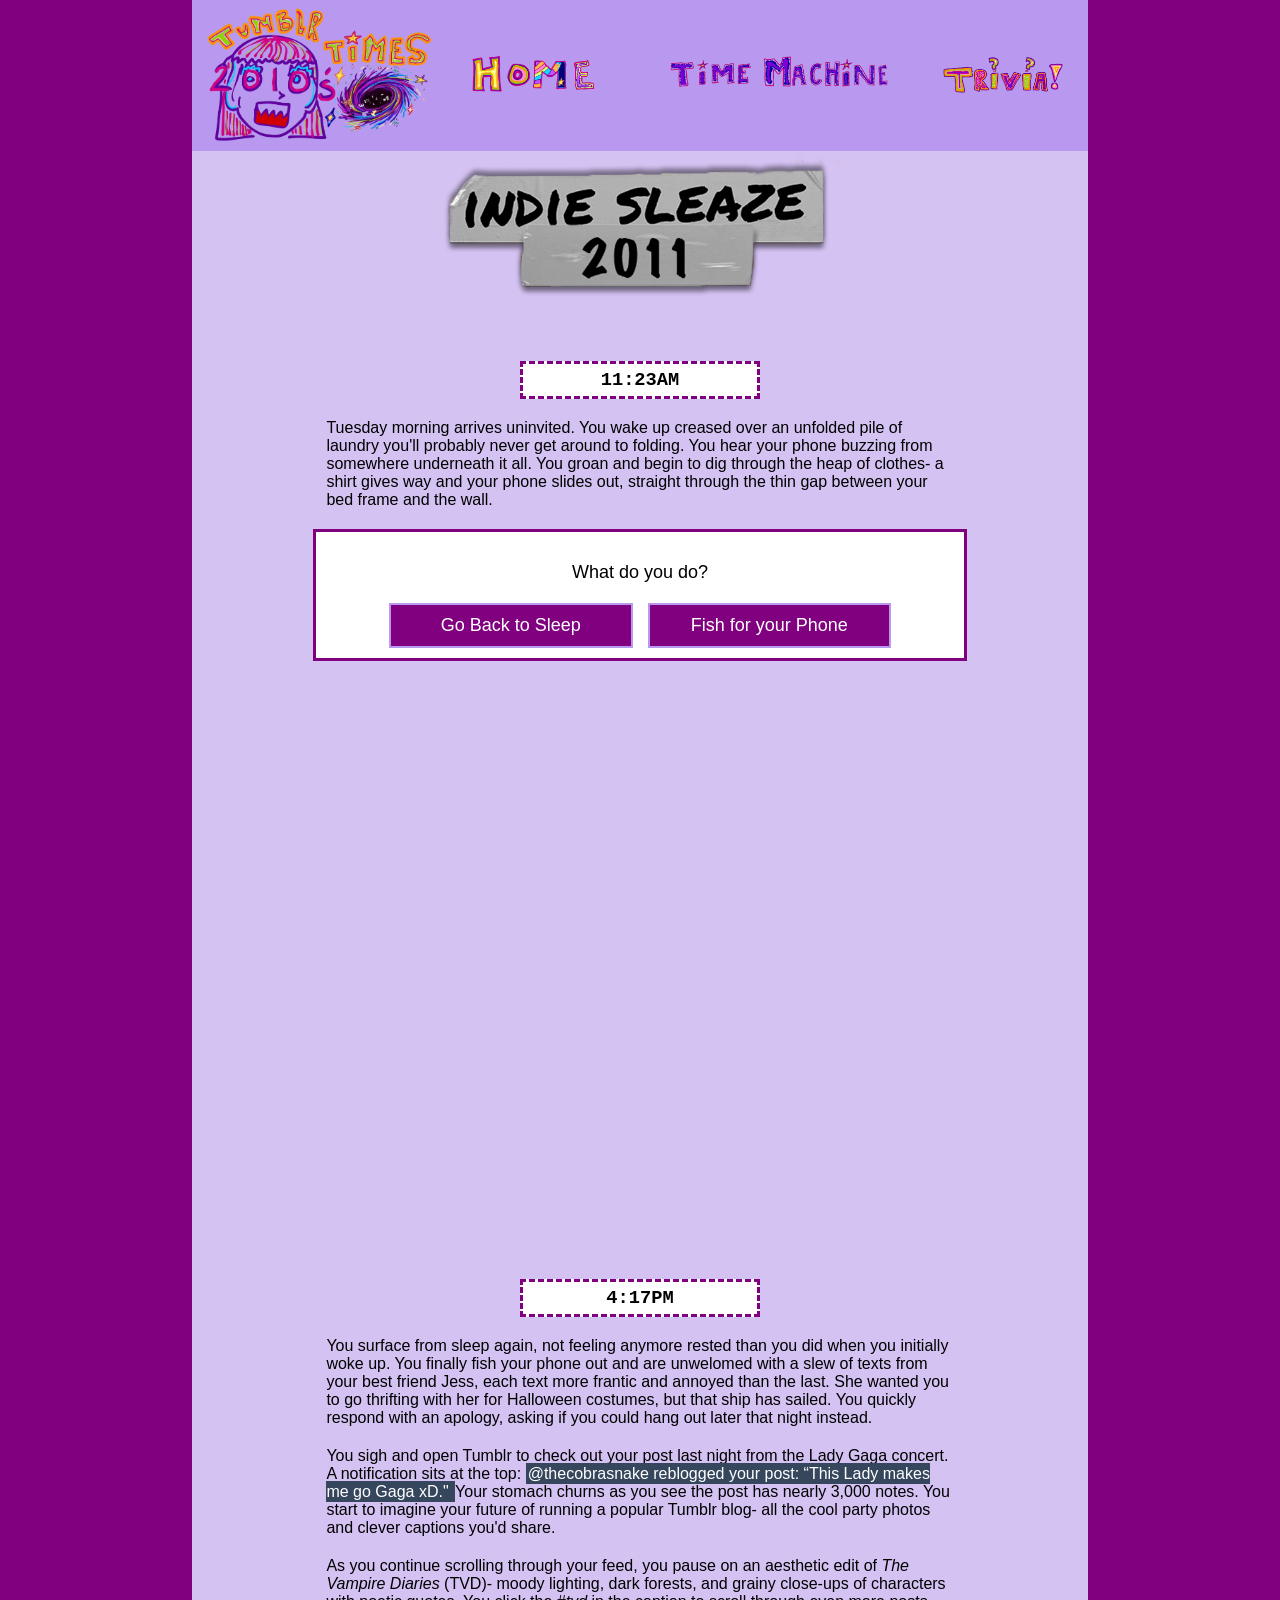
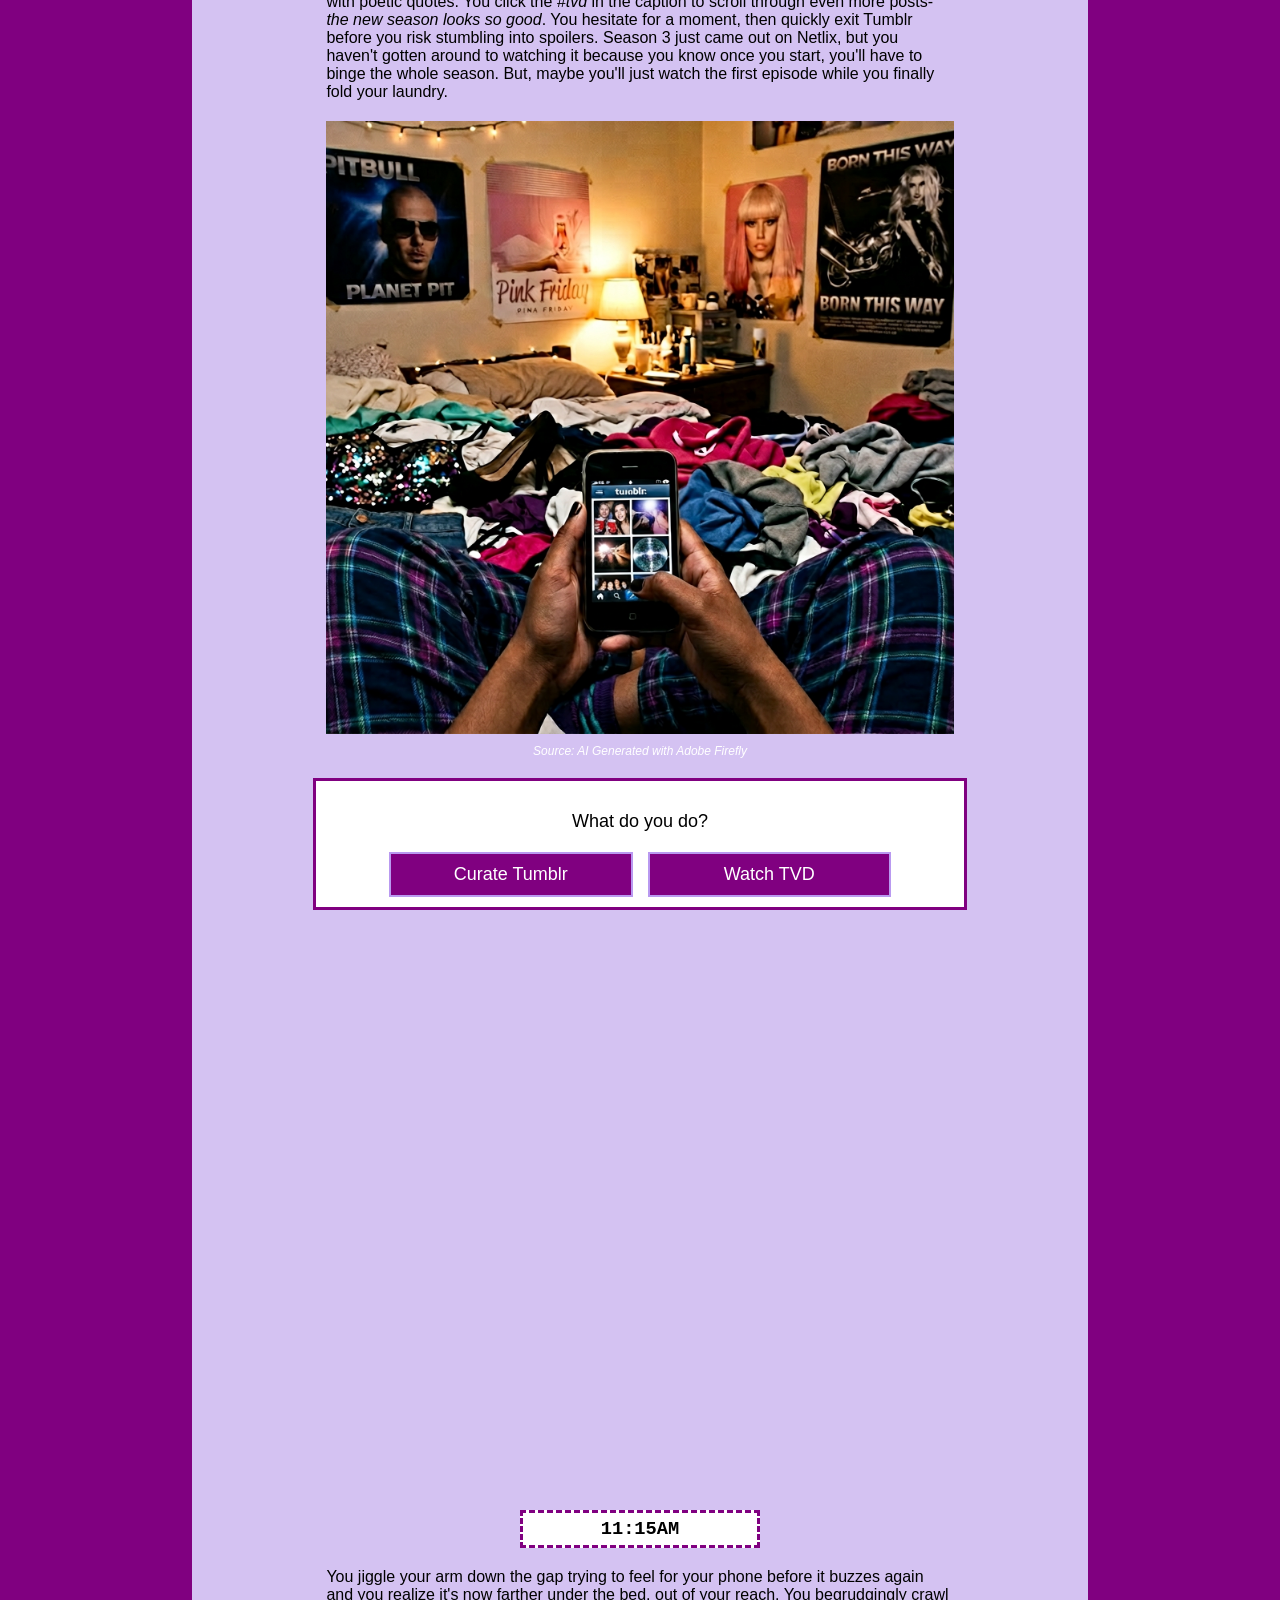
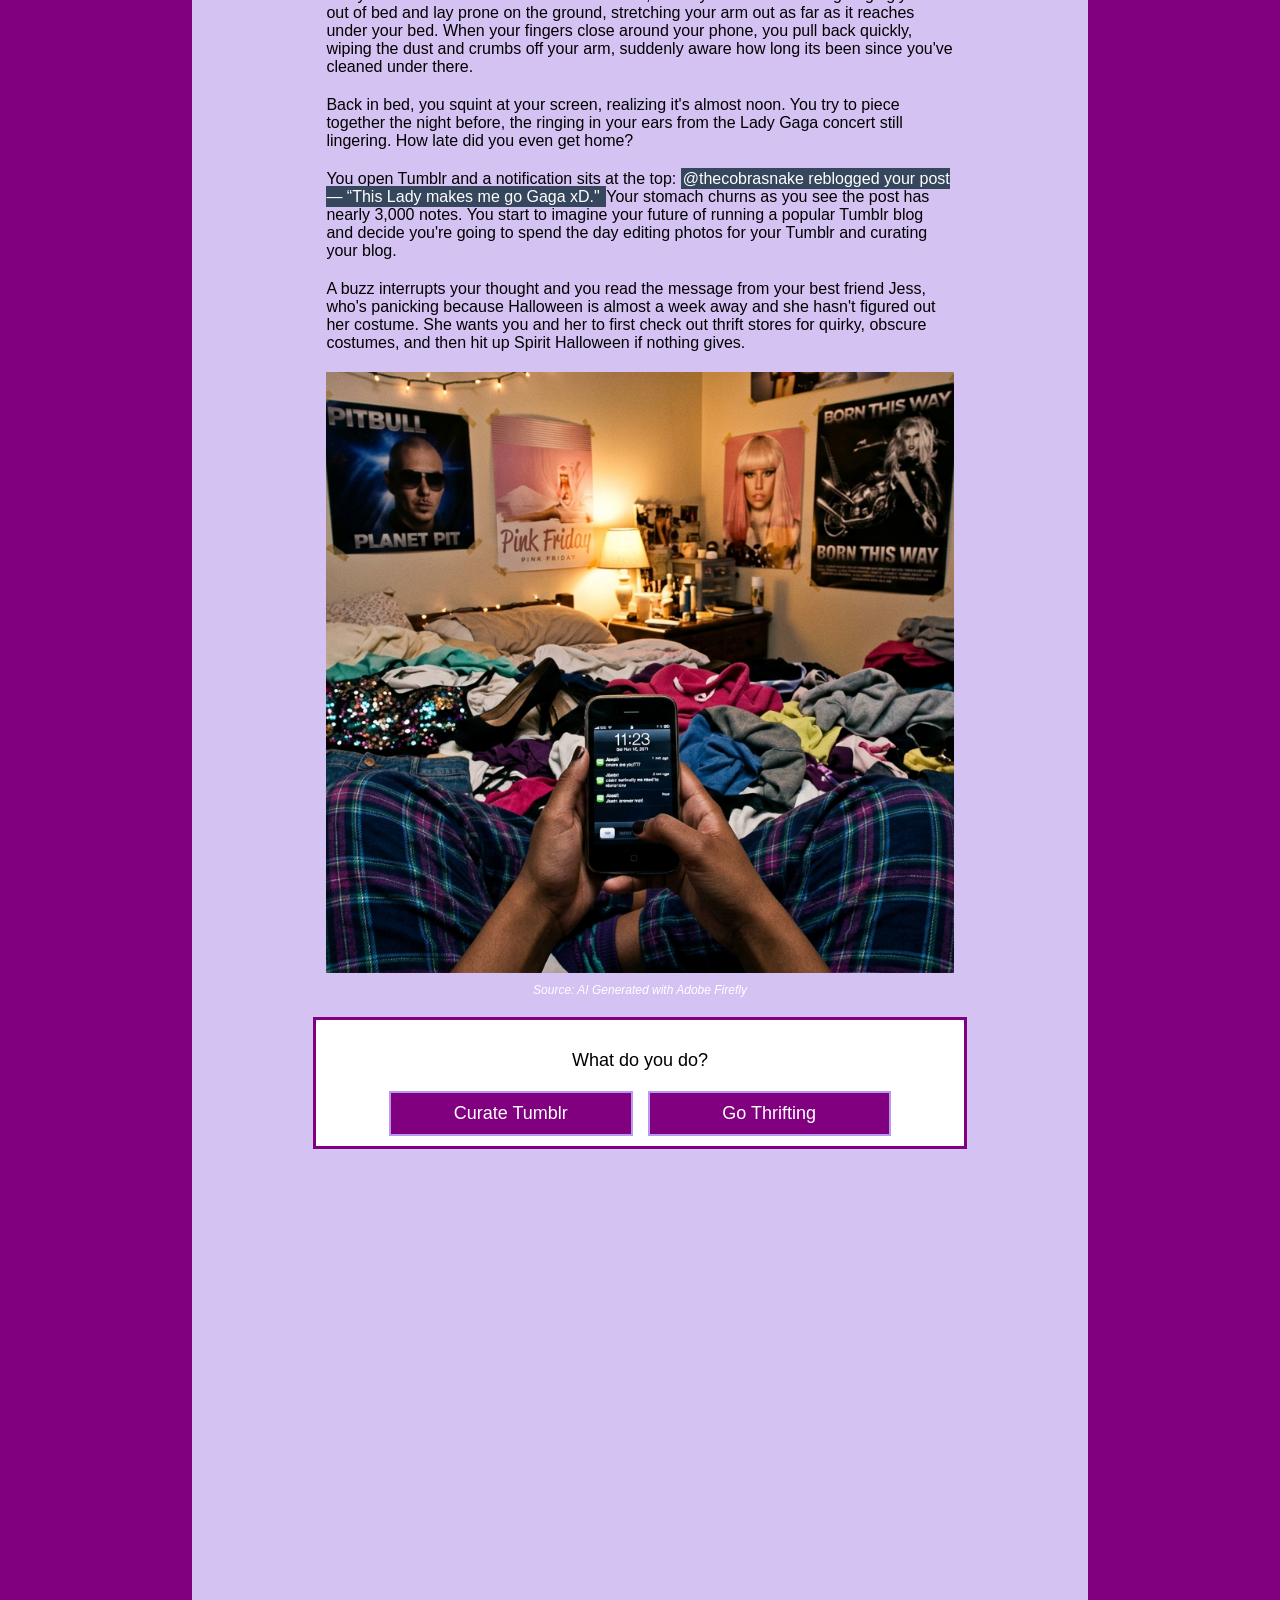
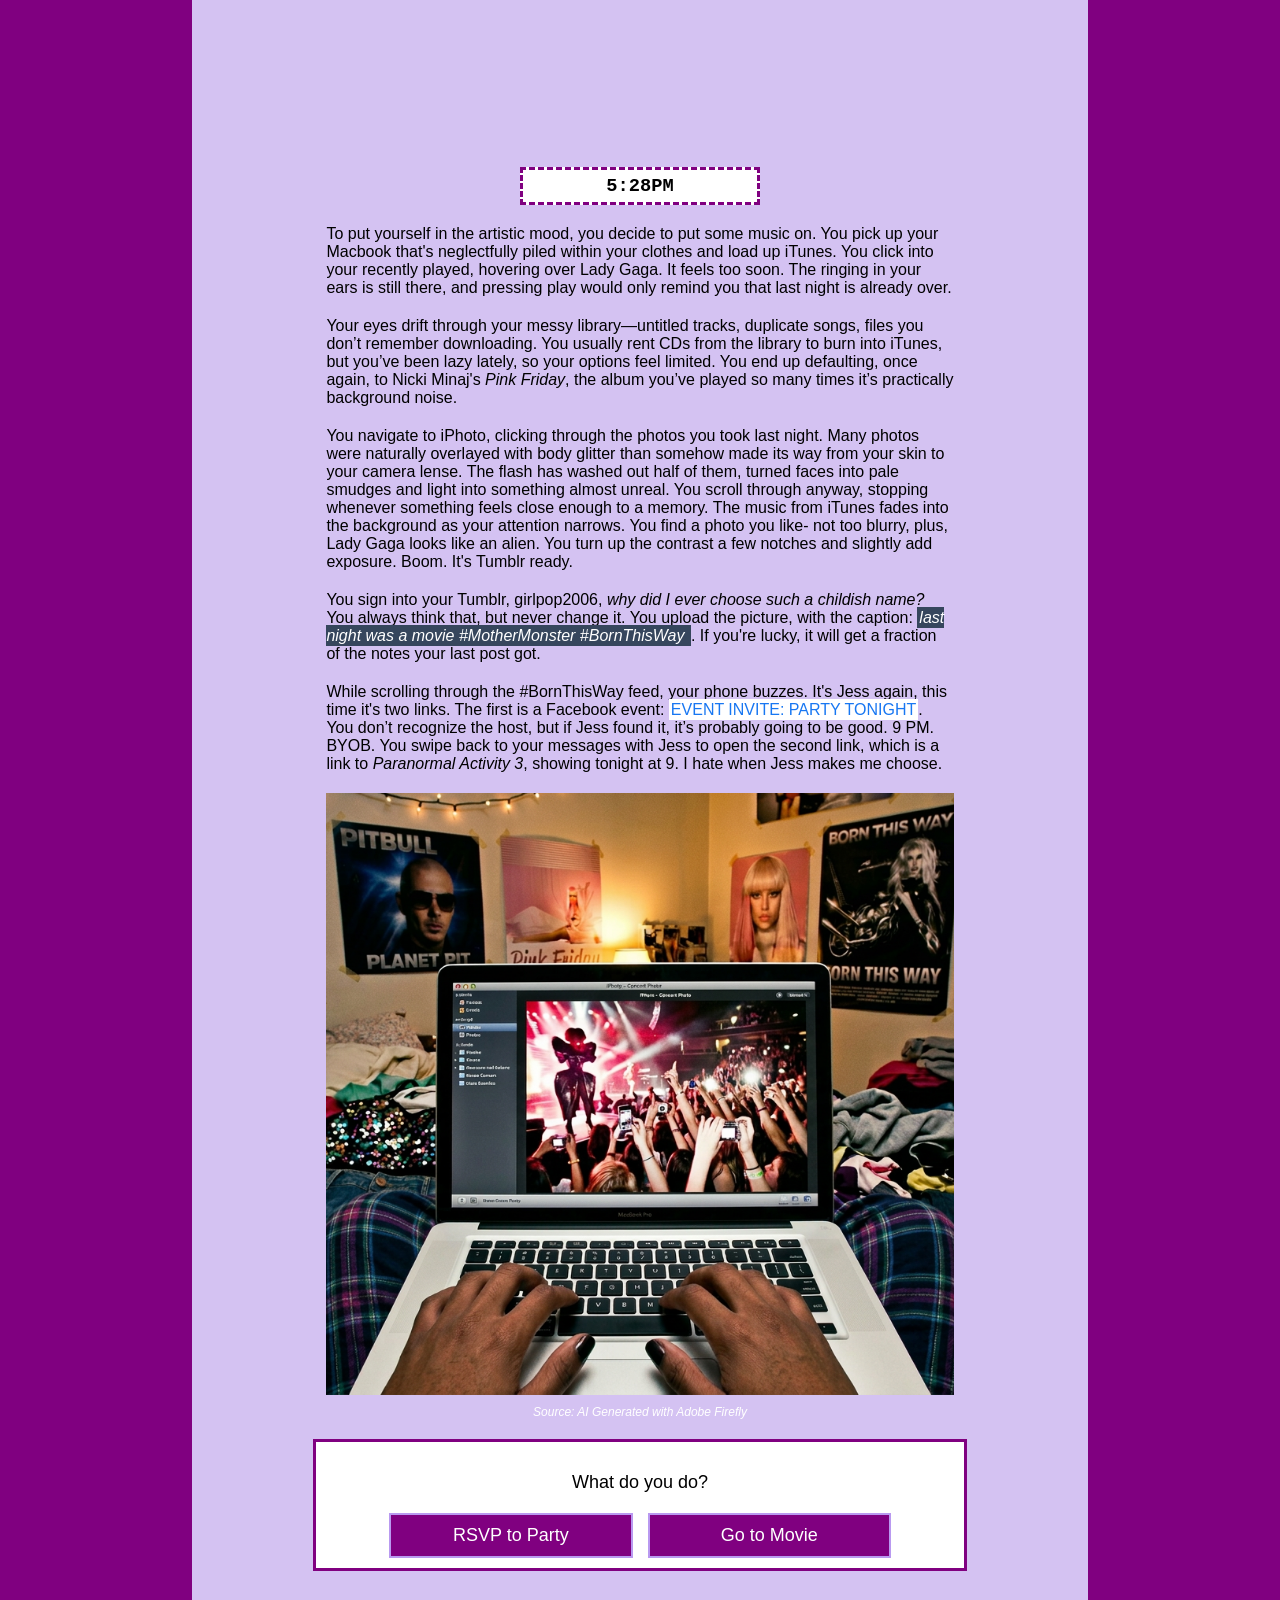
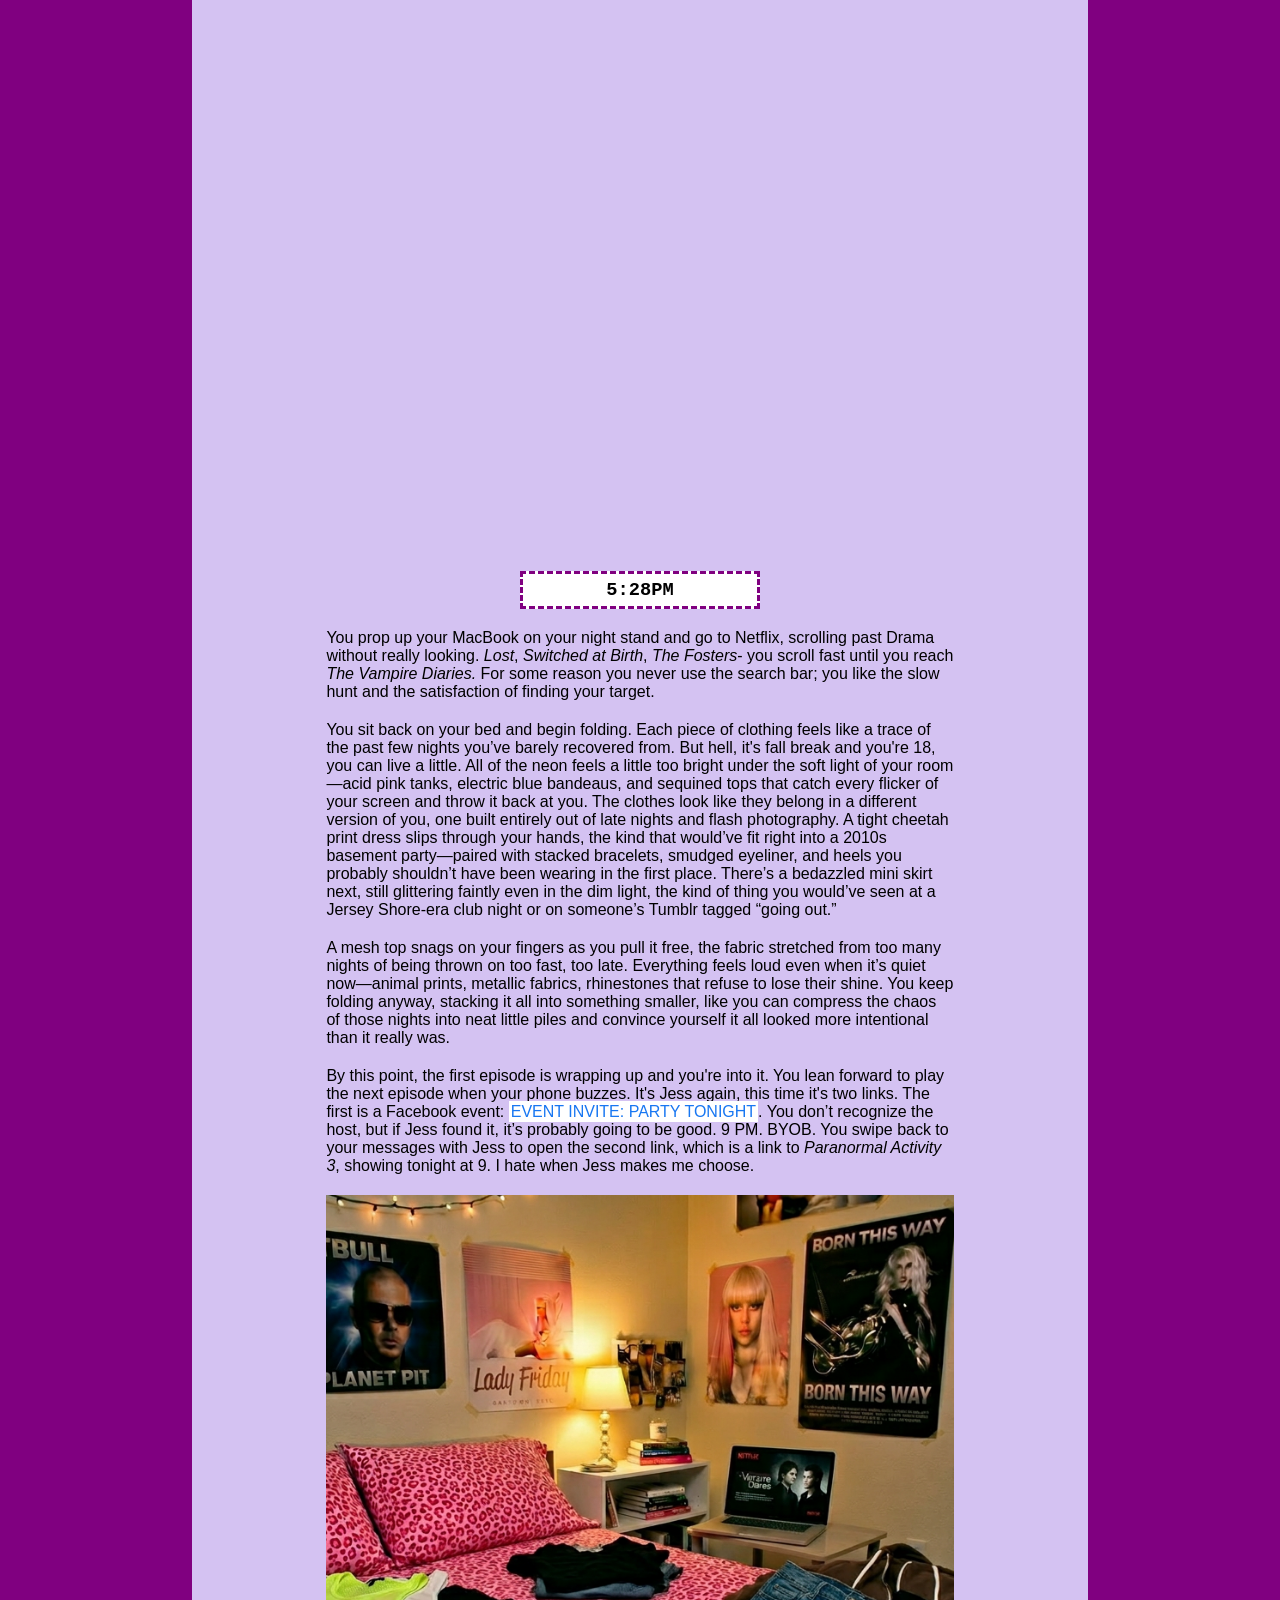
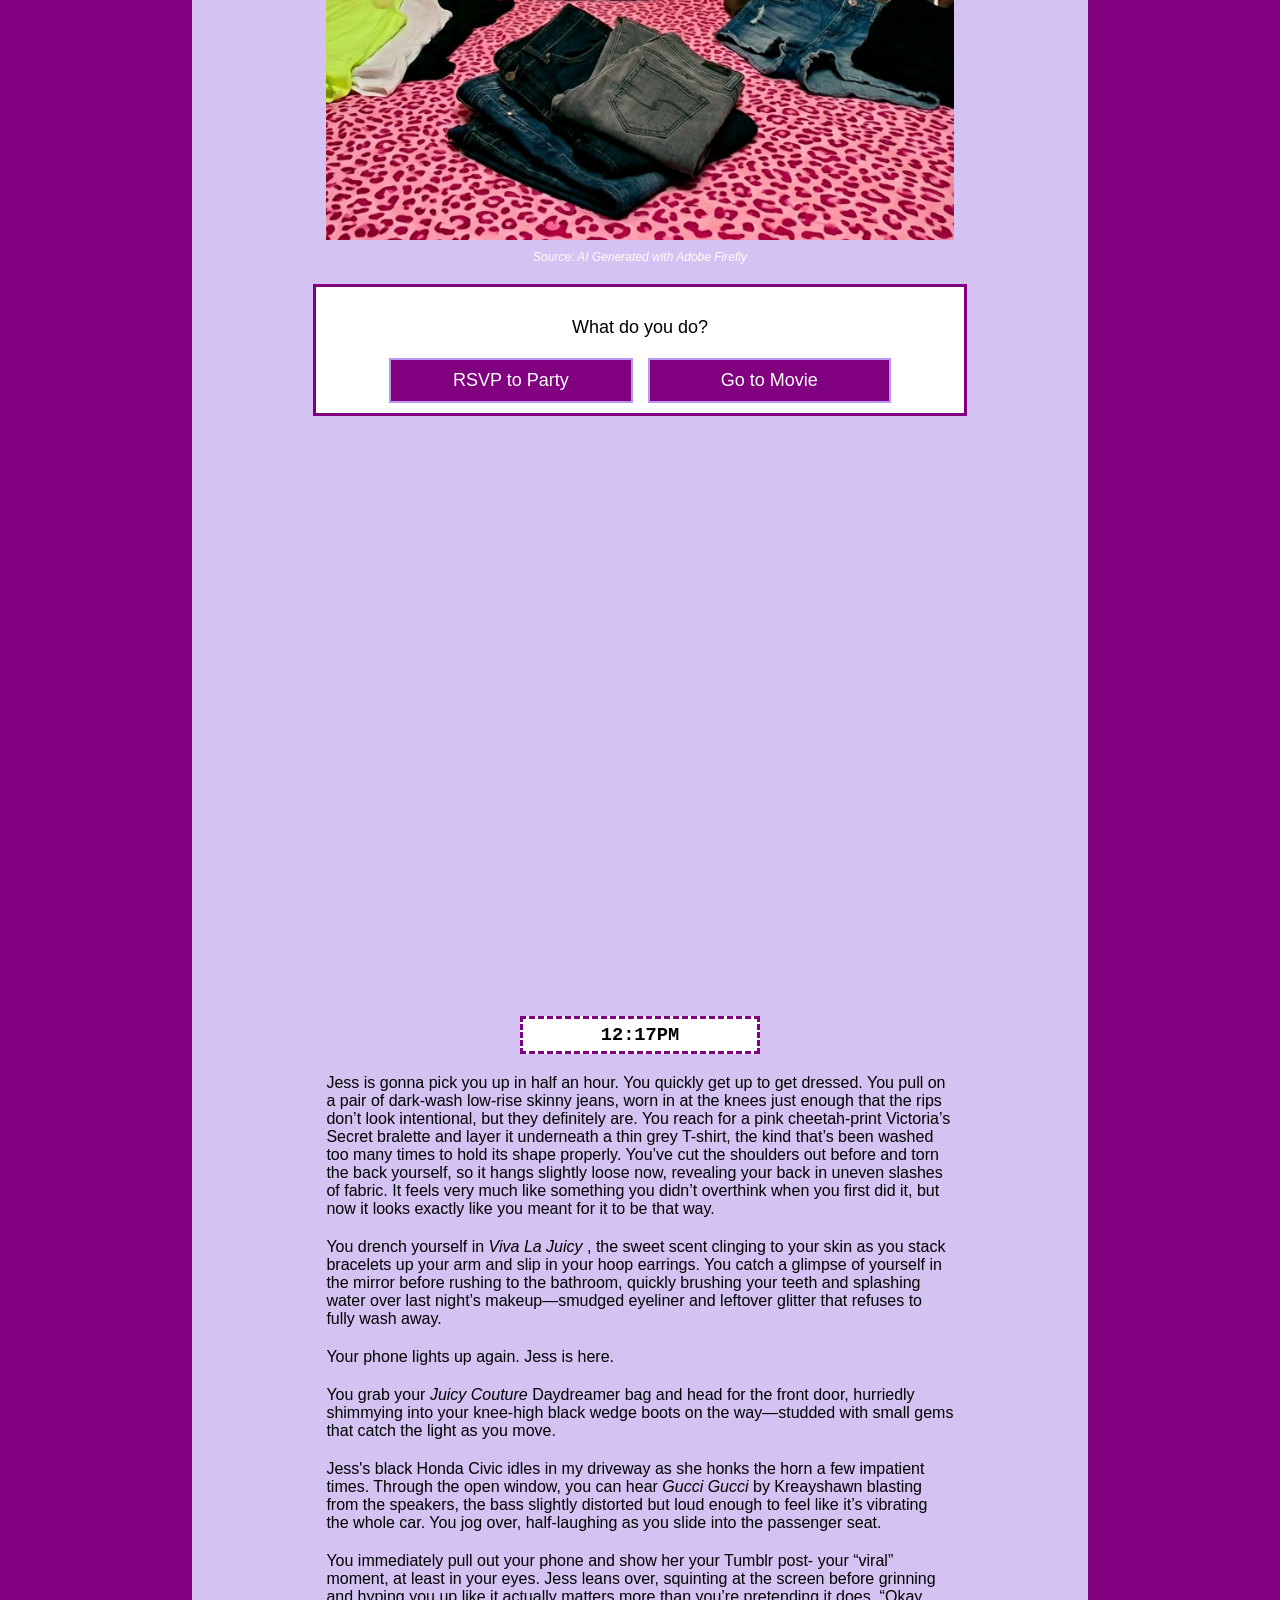
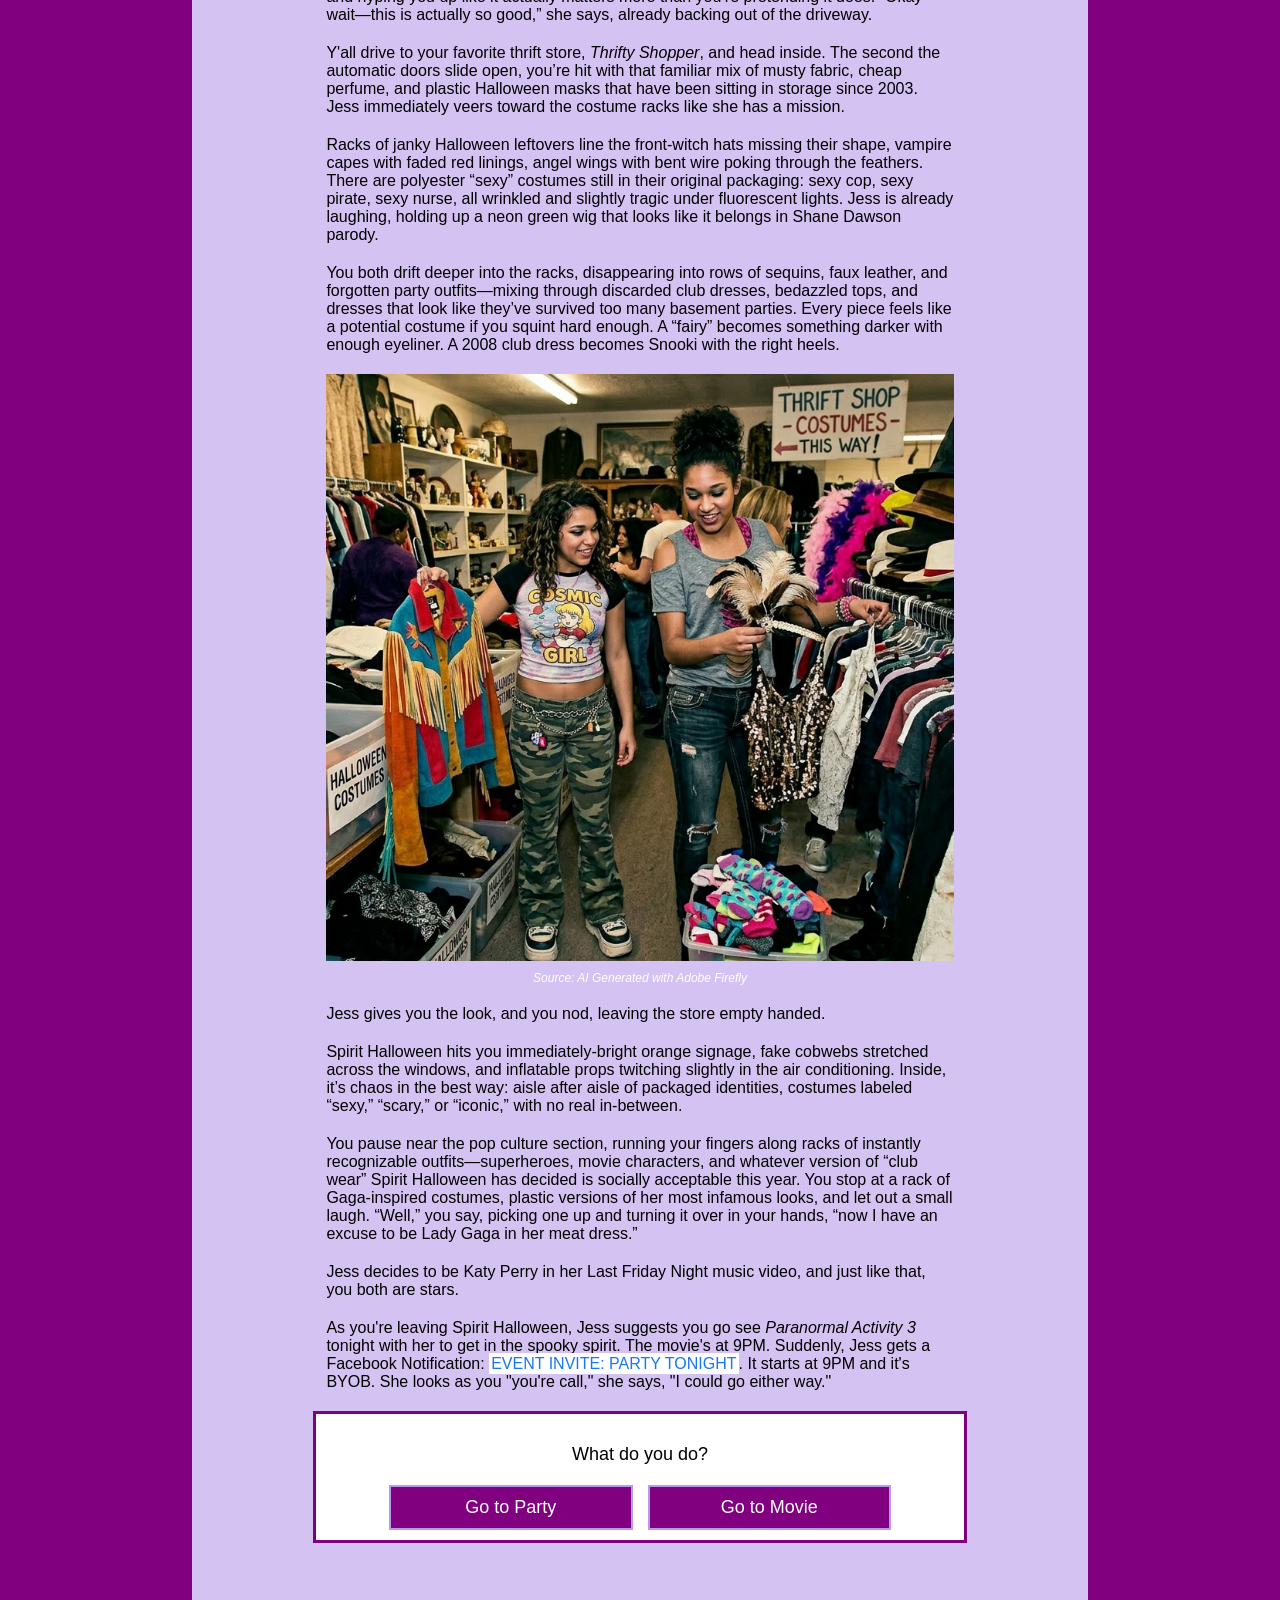
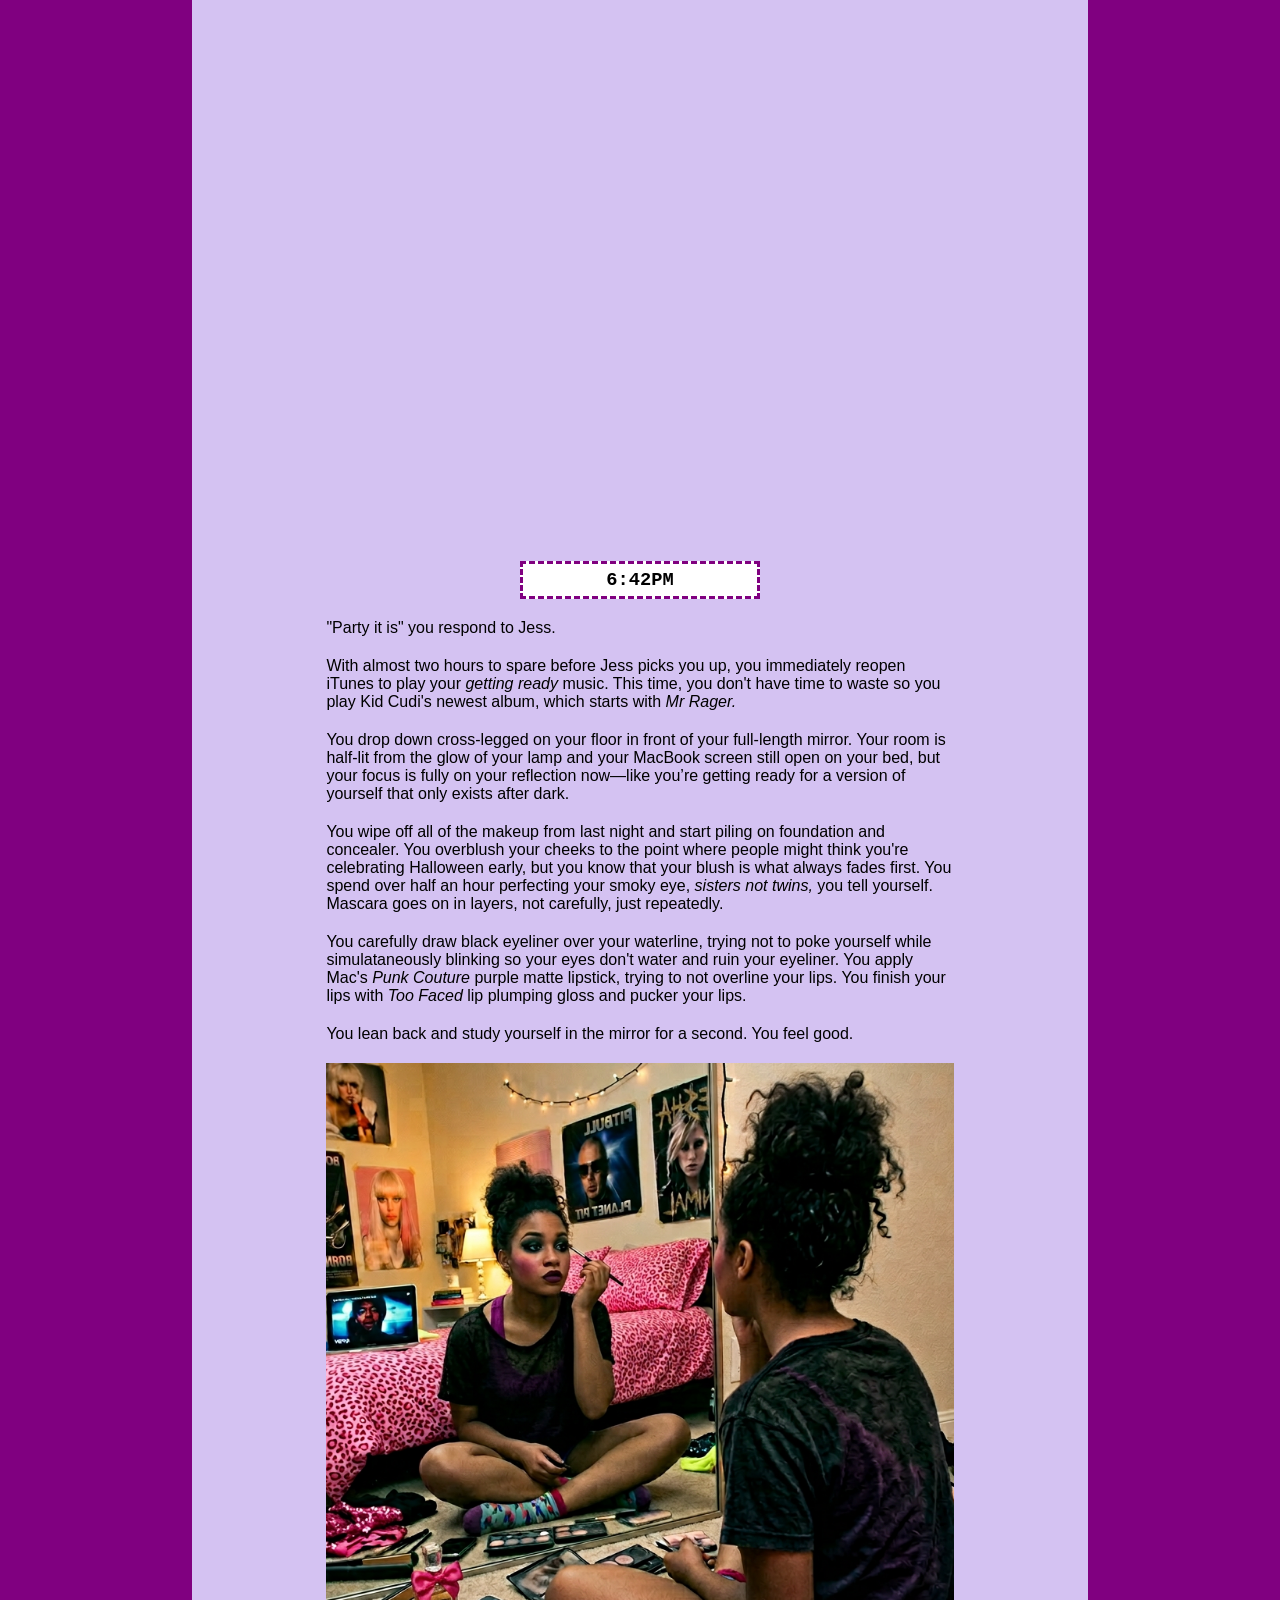
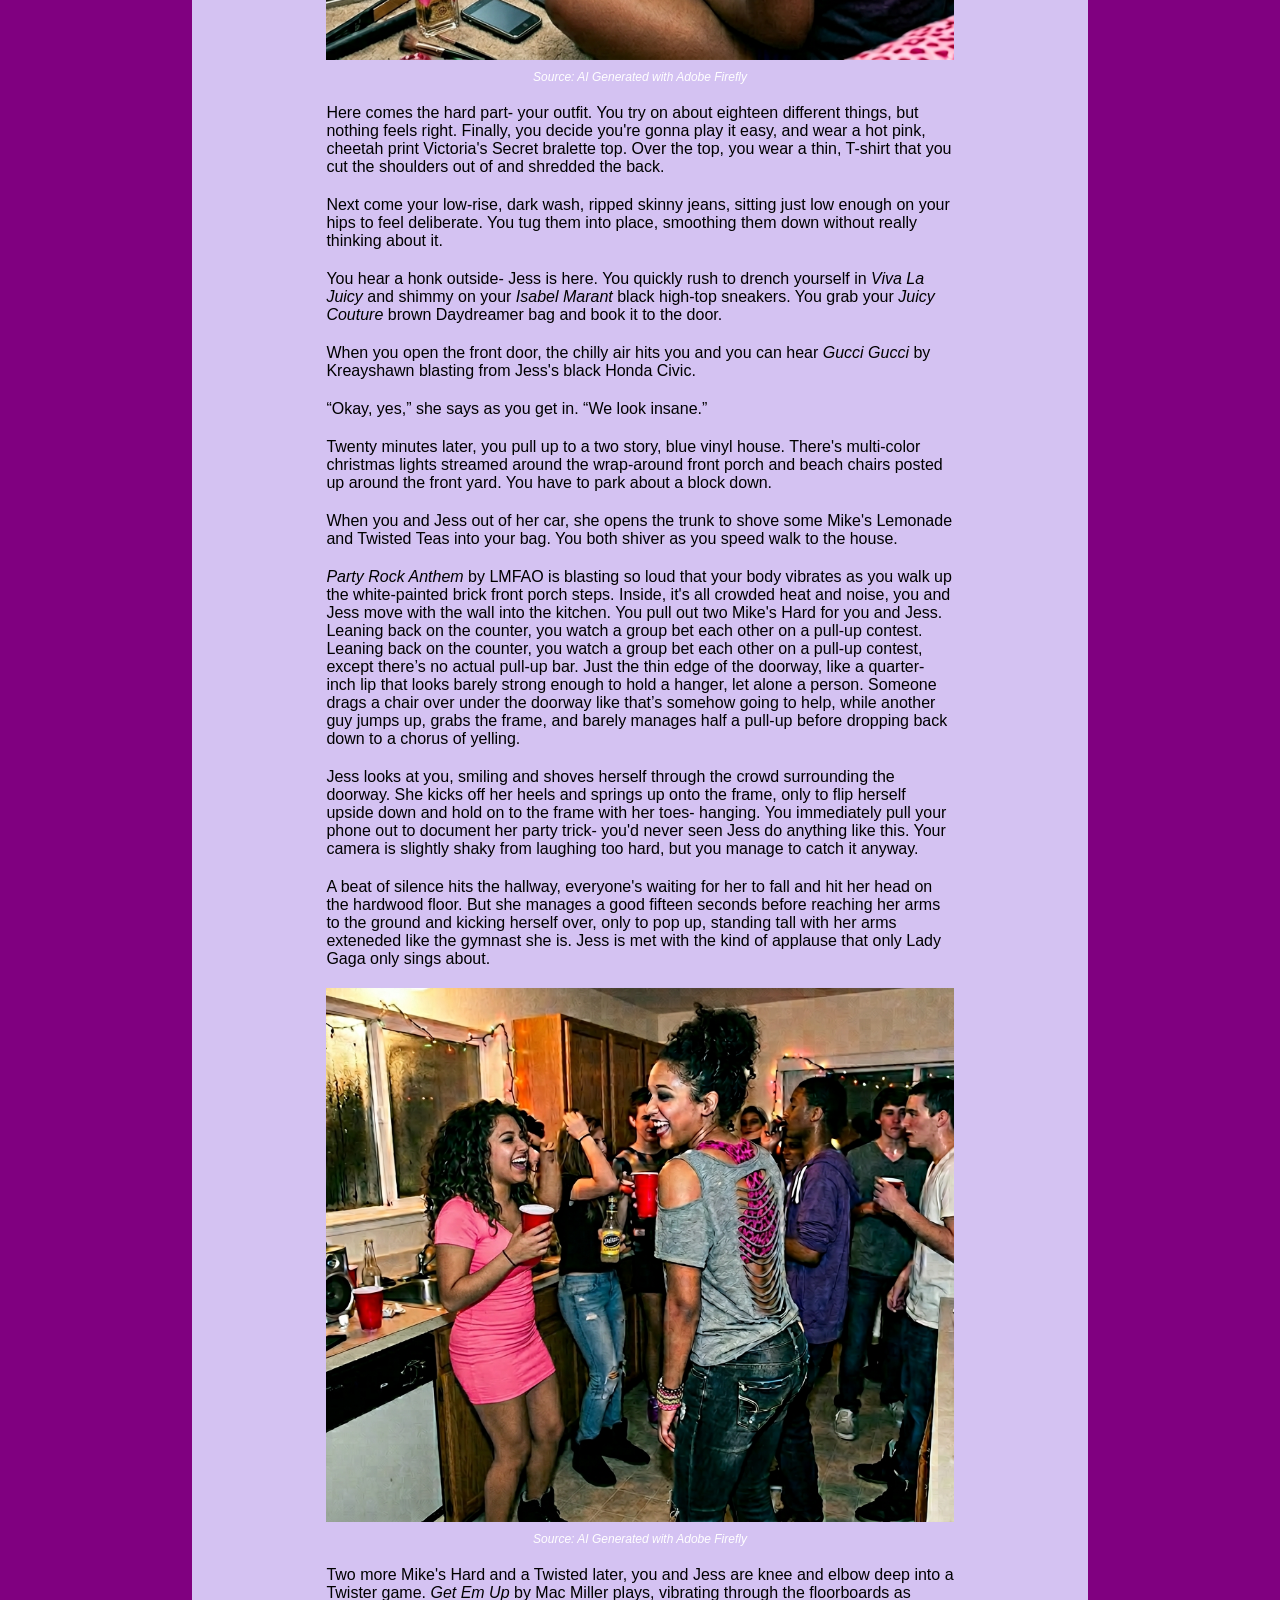
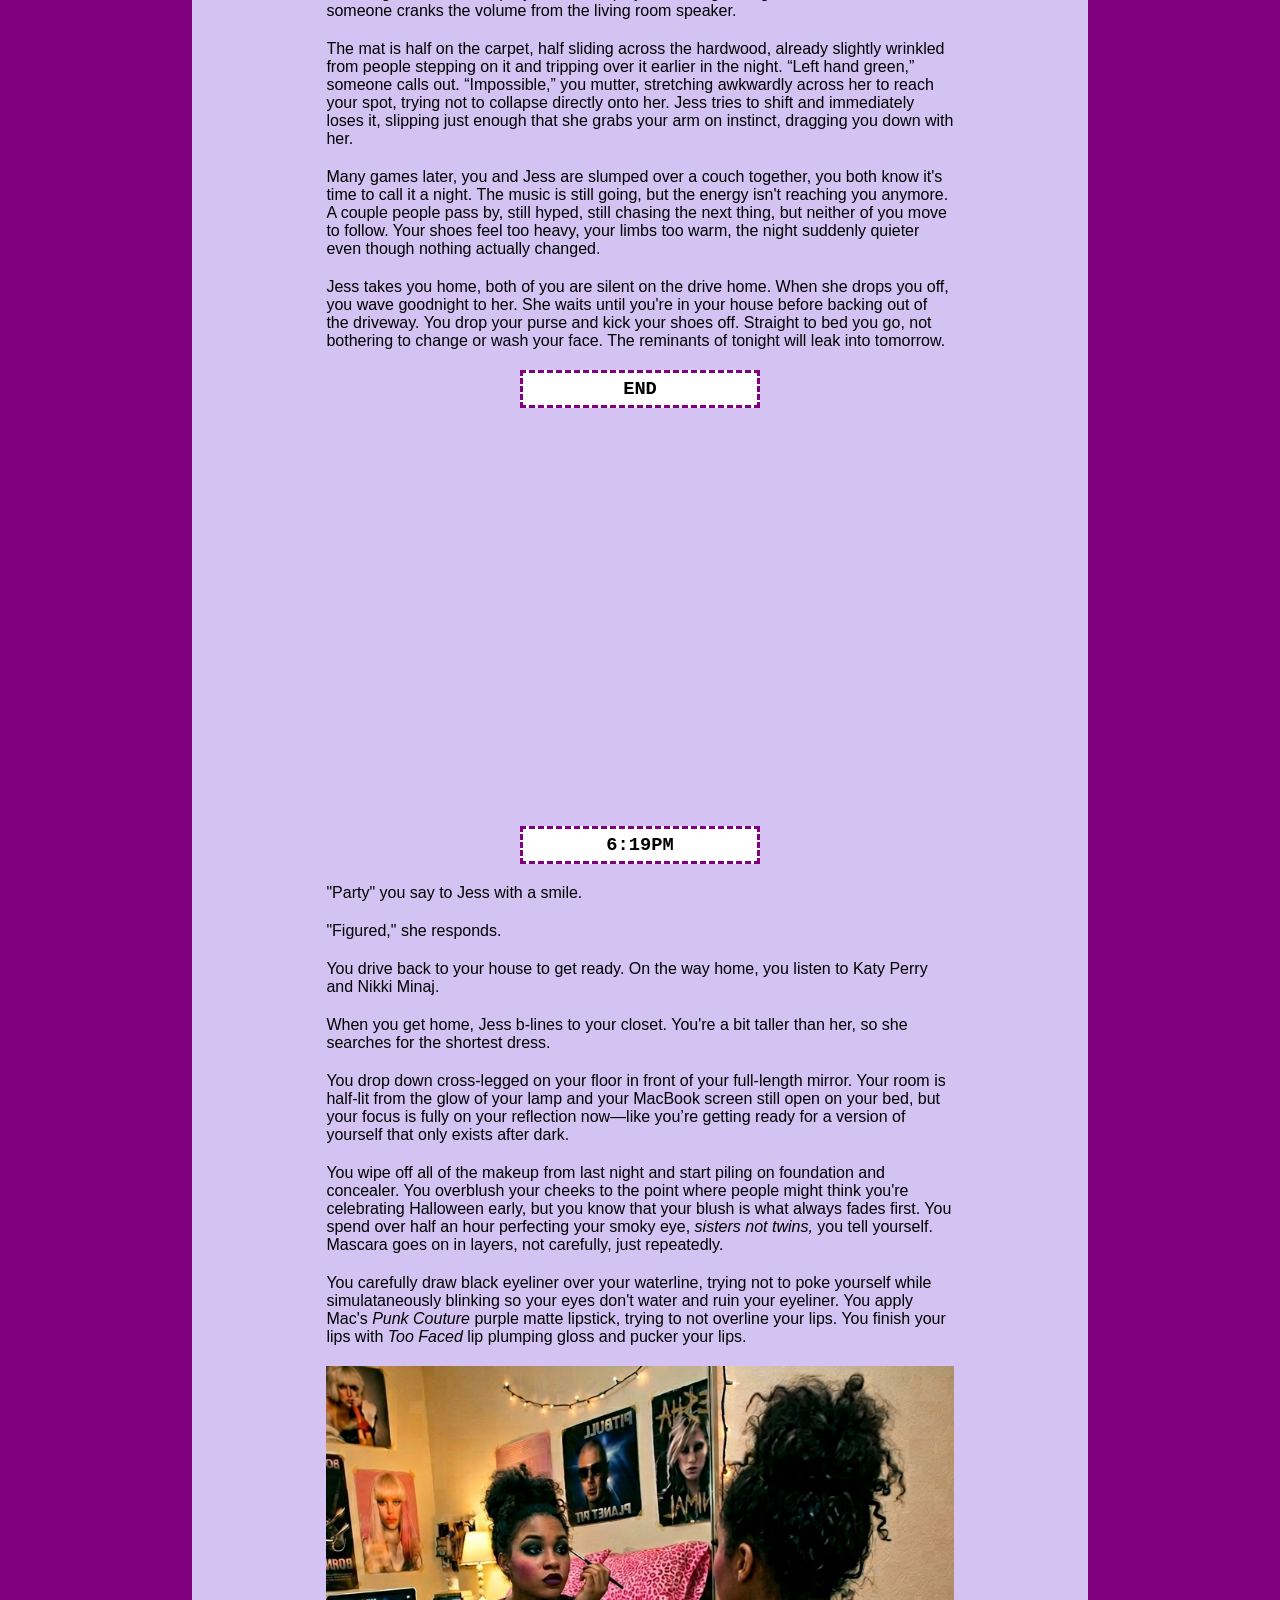
<file: indieSleaze.html>
<!DOCTYPE html>
<html lang="en">

<head>
    <meta charset="UTF-8">
    <meta name="viewport" content="width=device-width, initial-scale=1.0">

    <!-- Menu Icon Source: fonts.google.com/icons  -->
    <link rel="stylesheet" href="https://fonts.googleapis.com/css2?family=Material+Symbols+Outlined:opsz,wght,FILL,GRAD@24,400,0,0&icon_names=menu">

    <link rel="stylesheet" type="text/css" href="styles/site.css">
    <title>Tumblr Times</title>
</head>

<body>
    <header>
        <a href = "index.html">
        <img src="images/tumblrTimesLogo.png" alt = "Tumblr Times Logo" class = "logo">
        </a>

        <div class = "navNarrow">
            <button class = "navButton" id = "hamburgButton" aria-label = "show navigation">
                <span class = "material-symbols-outlined"> menu </span>
            </button>

            <nav>
                <ul class = "hamburgMenu accessibleHidden" id = "hamburgMenu">
                    <li><a href="index.html">
                        <img src = "images/home.png" alt = "Home Page" class = "homeImg">
                    </a></li>
                    <li><a href="time.html" >
                        <img src = "images/timeMachine.png" alt = "Time Machine Page" class = "timeMacImg">
                    </a></li>

                    <li><a href="trivia.html">
                        <img src = "images/trivia.png" alt = "Trivia Page" class = "triviaImg">
                    </a></li>
                </ul>
            </nav>
        </div>

        <nav>
            <ul class = "nav">
                <li><a href="index.html">
                    <img src = "images/home.png" alt = "Home Page" class = "homeImg">
                </a></li>

                <li><a href="time.html" >
                    <img src = "images/timeMachine.png" alt = "Time Machine Page" class = "timeMacImg">
                </a></li>

                <li><a href="trivia.html">
                    <img src = "images/trivia.png" alt = "Trivia Page" class = "triviaImg">
                </a></li>
            </ul>
        </nav>
    </header>

    <div class = "indieSlzImg">
        <img src="images/indieSleazeTITLE.png" alt="Indie Sleaze">
    </div>

    <section>
        <h3 class = "clock ">11:23AM</h3>
        <p> Tuesday morning arrives uninvited. You wake up creased over an unfolded pile of laundry you'll probably never get around to folding. You hear your phone buzzing from somewhere underneath it all. You groan and begin to dig through the heap of clothes- a shirt gives way and your phone slides out, straight through the thin gap between your bed frame and the wall.
        </p>

        <div class="question">
            <p> What do you do? </p>
            <div class = "buttons">
                <a href="#back-to-sleep">Go Back to Sleep</a>
                <a href="#get-phone">Fish for your Phone</a>
            </div>
        </div>

    </section>

    <section  id="back-to-sleep">
        <br>
        <h3 class = "clock ">4:17PM</h3>
        <p> You surface from sleep again, not feeling anymore rested than you did when you initially woke up. You finally fish your phone out and are unwelomed with a slew of texts from your best friend Jess, each text more frantic and annoyed than the last. She wanted you to go thrifting with her for Halloween costumes, but that ship has sailed. You quickly respond with an apology, asking if you could hang out later that night instead.
        </p>

        <p> You sigh and open Tumblr to check out your post last night from the Lady Gaga concert. A notification sits at the top: <span class="Tumblrnotif"> @thecobrasnake reblogged your post: “This Lady makes me go Gaga xD." </span> Your stomach churns as you see the post has nearly 3,000 notes. You start to imagine your future of running a popular Tumblr blog- all the cool party photos and clever captions you'd share.
        </p>

        <p> As you continue scrolling through your feed, you pause on an aesthetic edit of <span class="italics">The Vampire Diaries </span> (TVD)- moody lighting, dark forests, and grainy close-ups of characters with poetic quotes. You click the <span class="italics"> #tvd </span> in the caption to scroll through even more posts- <span class="italics"> the new season looks so good</span>. You hesitate for a moment, then quickly exit Tumblr before you risk stumbling into spoilers. Season 3 just came out on Netlix, but you haven't gotten around to watching it because you know once you start, you'll have to binge the whole season. But, maybe you'll just watch the first episode while you finally fold your laundry.
        </p>

        <img src="images/backToBed.png" alt="Person on Tumblr">
        <p class="source"> Source: AI Generated with Adobe Firefly</p>

        <div class = "question">
            <p> What do you do? </p>
            <div class = buttons>
                <a href = "#curateTumblr">Curate Tumblr</a>
                <a href = "#watchTVD"> Watch TVD </a>
            </div>
        </div>

    </section>

    <section id="get-phone">
        <h3 class = "clock ">11:15AM</h3>
        <p> You jiggle your arm down the gap trying to feel for your phone before it buzzes again and you realize it's now farther under the bed, out of your reach. You begrudgingly crawl out of bed and lay prone on the ground, stretching your arm out as far as it reaches under your bed. When your fingers close around your phone, you pull back quickly, wiping the dust and crumbs off your arm, suddenly aware how long its been since you've cleaned under there.
        </p>

        <p> Back in bed, you squint at your screen, realizing it's almost noon. You try to piece together the night before, the ringing in your ears from the Lady Gaga concert still lingering. How late did you even get home?
        </p>

        <p> You open Tumblr and a notification sits at the top: <span class="Tumblrnotif"> @thecobrasnake reblogged your post — “This Lady makes me go Gaga xD." </span> Your stomach churns as you see the post has nearly 3,000 notes. You start to imagine your future of running a popular Tumblr blog and decide you're going to spend the day editing photos for your Tumblr and curating your blog.
        </p>

        <p> A buzz interrupts your thought and you read the message from your best friend Jess, who's panicking because Halloween is almost a week away and she hasn't figured out her costume. She wants you and her to first check out thrift stores for quirky, obscure costumes, and then hit up Spirit Halloween if nothing gives.
        </p>

        <img src="images/getPhone.png" alt="Person holding iPhone">
        <p class="source"> Source: AI Generated with Adobe Firefly</p>

        <div class = "question">
            <p> What do you do? </p>
            <div class = "buttons ">
                <a href = "#curateTumblr">Curate Tumblr</a>
                <a href = "#thrift">Go Thrifting</a>
            </div>
        </div>

    </section>

    <section id="curateTumblr">
        <br>
        <h3 class = "clock"> 5:28PM </h3>
        <p> To put yourself in the artistic mood, you decide to put some music on. You pick up your Macbook that's neglectfully piled within your clothes and load up iTunes. You click into your recently played, hovering over Lady Gaga. It feels too soon. The ringing in your ears is still there, and pressing play would only remind you that last night is already over. </p>

        <p> Your eyes drift through your messy library—untitled tracks, duplicate songs, files you don’t remember downloading. You usually rent CDs from the library to burn into iTunes, but you’ve been lazy lately, so your options feel limited. You end up defaulting, once again, to Nicki Minaj's <span class="italics"> Pink Friday</span>, the album you’ve played so many times it’s practically background noise.
        </p>

        <p> You navigate to iPhoto, clicking through the photos you took last night. Many photos were naturally overlayed with body glitter than somehow made its way from your skin to your camera lense. The flash has washed out half of them, turned faces into pale smudges and light into something almost unreal. You scroll through anyway, stopping whenever something feels close enough to a memory. The music from iTunes fades into the background as your attention narrows. You find a photo you like- not too blurry, plus, Lady Gaga looks like an alien. You turn up the contrast a few notches and slightly add exposure. Boom. It's Tumblr ready.

        <p> You sign into your Tumblr, girlpop2006, <span class="italics"> why did I ever choose such a childish name?</span> You always think that, but never change it. You upload the picture, with the caption: <span class="Tumblrnotif italics"> last night was a movie #MotherMonster #BornThisWay </span>. If you're lucky, it will get a fraction of the notes your last post got.</p>

        <p> While scrolling through the #BornThisWay feed, your phone buzzes. It's Jess again, this time it's two links. The first is a Facebook event: <span class="fbNotif"> EVENT INVITE: PARTY TONIGHT</span>. You don’t recognize the host, but if Jess found it, it’s probably going to be good. 9 PM. BYOB. You swipe back to your messages with Jess to open the second link, which is a link to <span class="italics"> Paranormal Activity 3</span>, showing tonight at 9. I hate when Jess makes me choose.
        </p>

        <img src="images/curateTumblr.png" alt="Concert">
        <p class="source"> Source: AI Generated with Adobe Firefly</p>

        <div class="question">
            <p> What do you do? </p>
            <div class = "buttons">
                <a href = "#party">RSVP to Party</a>
                <a href = "#movie">Go to Movie</a>
            </div>
        </div>

    </section>

    <section id="watchTVD">
        <h3 class = "clock"> 5:28PM </h3>
        <p> You prop up your MacBook on your night stand and go to Netflix, scrolling past Drama without really looking. <span class="italics"> Lost</span>, <span class="italics"> Switched at Birth</span>, <span class="italics"> The Fosters</span>- you scroll fast until you reach <span class="italics"> The Vampire Diaries. </span> For some reason you never use the search bar; you like the slow hunt and the satisfaction of finding your target.

        <p> You sit back on your bed and begin folding. Each piece of clothing feels like a trace of the past few nights you’ve barely recovered from. But hell, it's fall break and you're 18, you can live a little. All of the neon feels a little too bright under the soft light of your room—acid pink tanks, electric blue bandeaus, and sequined tops that catch every flicker of your screen and throw it back at you. The clothes look like they belong in a different version of you, one built entirely out of late nights and flash photography. A tight cheetah print dress slips through your hands, the kind that would’ve fit right into a 2010s basement party—paired with stacked bracelets, smudged eyeliner, and heels you probably shouldn’t have been wearing in the first place. There’s a bedazzled mini skirt next, still glittering faintly even in the dim light, the kind of thing you would’ve seen at a Jersey Shore-era club night or on someone’s Tumblr tagged “going out.”
        </p>

        <p> A mesh top snags on your fingers as you pull it free, the fabric stretched from too many nights of being thrown on too fast, too late. Everything feels loud even when it’s quiet now—animal prints, metallic fabrics, rhinestones that refuse to lose their shine. You keep folding anyway, stacking it all into something smaller, like you can compress the chaos of those nights into neat little piles and convince yourself it all looked more intentional than it really was. </p>

        <p> By this point, the first episode is wrapping up and you're into it. You lean forward to play the next episode when your phone buzzes. It's Jess again, this time it's two links. The first is a Facebook event: <span class="fbNotif"> EVENT INVITE: PARTY TONIGHT</span>. You don’t recognize the host, but if Jess found it, it’s probably going to be good. 9 PM. BYOB. You swipe back to your messages with Jess to open the second link, which is a link to <span class="italics"> Paranormal Activity 3</span>, showing tonight at 9. I hate when Jess makes me choose. </p>

        <img src="images/WatchTVD.png" alt="Bedroom">
        <p class="source"> Source: AI Generated with Adobe Firefly</p>

        <div class = "question">
            <p> What do you do? </p>
            <div class = "buttons">
                <a href = "#party">RSVP to Party</a>
                <a href = "#movie">Go to Movie</a>
            </div>
        </div>
    </section>

    <section id="thrift">
        <h3 class = "clock ">12:17PM</h3>
        <p> Jess is gonna pick you up in half an hour. You quickly get up to get dressed. You pull on a pair of dark-wash low-rise skinny jeans, worn in at the knees just enough that the rips don’t look intentional, but they definitely are. You reach for a pink cheetah-print Victoria’s Secret bralette and layer it underneath a thin grey T-shirt, the kind that’s been washed too many times to hold its shape properly. You’ve cut the shoulders out before and torn the back yourself, so it hangs slightly loose now, revealing your back in uneven slashes of fabric. It feels very much like something you didn’t overthink when you first did it, but now it looks exactly like you meant for it to be that way. </p>

        <p> You drench yourself in <span class="italics"> Viva La Juicy </span>, the sweet scent clinging to your skin as you stack bracelets up your arm and slip in your hoop earrings. You catch a glimpse of yourself in the mirror before rushing to the bathroom, quickly brushing your teeth and splashing water over last night’s makeup—smudged eyeliner and leftover glitter that refuses to fully wash away. </p>

        <p> Your phone lights up again. Jess is here.</p>

        <p> You grab your <span class="italics"> Juicy Couture </span> Daydreamer bag and head for the front door, hurriedly shimmying into your knee-high black wedge boots on the way—studded with small gems that catch the light as you move. </p>

        <p> Jess's black Honda Civic idles in my driveway as she honks the horn a few impatient times. Through the open window, you can hear <span class="italics"> Gucci Gucci </span> by Kreayshawn blasting from the speakers, the bass slightly distorted but loud enough to feel like it’s vibrating the whole car. You jog over, half-laughing as you slide into the passenger seat. </p>

        <p> You immediately pull out your phone and show her your Tumblr post- your “viral” moment, at least in your eyes. Jess leans over, squinting at the screen before grinning and hyping you up like it actually matters more than you’re pretending it does. “Okay wait—this is actually so good,” she says, already backing out of the driveway. </p>

        <p> Y'all drive to your favorite thrift store, <span class="italics"> Thrifty Shopper</span>, and head inside. The second the automatic doors slide open, you’re hit with that familiar mix of musty fabric, cheap perfume, and plastic Halloween masks that have been sitting in storage since 2003. Jess immediately veers toward the costume racks like she has a mission. </p>

        <p> Racks of janky Halloween leftovers line the front-witch hats missing their shape, vampire capes with faded red linings, angel wings with bent wire poking through the feathers. There are polyester “sexy” costumes still in their original packaging: sexy cop, sexy pirate, sexy nurse, all wrinkled and slightly tragic under fluorescent lights. Jess is already laughing, holding up a neon green wig that looks like it belongs in Shane Dawson parody. </p>

        <p> You both drift deeper into the racks, disappearing into rows of sequins, faux leather, and forgotten party outfits—mixing through discarded club dresses, bedazzled tops, and dresses that look like they’ve survived too many basement parties. Every piece feels like a potential costume if you squint hard enough. A “fairy” becomes something darker with enough eyeliner. A 2008 club dress becomes Snooki with the right heels. </p>
        <img src = "images/thrift1.png" alt = "Getting Ready in the Mirror">
        <p class = "source" > Source: AI Generated with Adobe Firefly </p>

        <p> Jess gives you the look, and you nod, leaving the store empty handed.</p>

        <p> Spirit Halloween hits you immediately-bright orange signage, fake cobwebs stretched across the windows, and inflatable props twitching slightly in the air conditioning. Inside, it’s chaos in the best way: aisle after aisle of packaged identities, costumes labeled “sexy,” “scary,” or “iconic,” with no real in-between. </p>

        <p> You pause near the pop culture section, running your fingers along racks of instantly recognizable outfits—superheroes, movie characters, and whatever version of “club wear” Spirit Halloween has decided is socially acceptable this year. You stop at a rack of Gaga-inspired costumes, plastic versions of her most infamous looks, and let out a small laugh. “Well,” you say, picking one up and turning it over in your hands, “now I have an excuse to be Lady Gaga in her meat dress.” </p>

        <p> Jess decides to be Katy Perry in her Last Friday Night music video, and just like that, you both are stars. </p>

        <p> As you're leaving Spirit Halloween, Jess suggests you go see <span class="italics"> Paranormal Activity 3 </span> tonight with her to get in the spooky spirit. The movie's at 9PM. Suddenly, Jess gets a Facebook Notification: <span class="fbNotif"> EVENT INVITE: PARTY TONIGHT</span>. It starts at 9PM and it's BYOB. She looks as you "you're call," she says, "I could go either way." </p>

        <div class="question">
            <p> What do you do? </p>
            <div class = "buttons">
                <a href = "#party2">Go to Party</a>
                <a href = "#movie2">Go to Movie</a>
            </div>
        </div>

    </section>

    <section id = "party">
        <br>
        <h3 class = "clock"> 6:42PM </h3>
        <p> "Party it is" you respond to Jess. </p>

        <p> With almost two hours to spare before Jess picks you up, you immediately reopen iTunes to play your <span class = "italics"> getting ready </span> music. This time, you don't have time to waste so you play Kid Cudi's newest album, which starts with <span class = "italics"> Mr Rager.</span> </p>

        <p> You drop down cross-legged on your floor in front of your full-length mirror. Your room is half-lit from the glow of your lamp and your MacBook screen still open on your bed, but your focus is fully on your reflection now—like you’re getting ready for a version of yourself that only exists after dark. </p>

        <p> You wipe off all of the makeup from last night and start piling on foundation and concealer. You overblush your cheeks to the point where people might think you're celebrating Halloween early, but you know that your blush is what always fades first. You spend over half an hour perfecting your smoky eye, <span class = "italics"> sisters not twins,</span> you tell yourself. Mascara goes on in layers, not carefully, just repeatedly. </p>

        <p> You carefully draw black eyeliner over your waterline, trying not to poke yourself while simulataneously blinking so your eyes don't water and ruin your eyeliner. You apply Mac's <span class = "italics">Punk Couture</span> purple matte lipstick, trying to not overline your lips. You finish your lips with <span class = "italics">Too Faced</span> lip plumping gloss and pucker your lips. </p>

        <p> You lean back and study yourself in the mirror for a second. You feel good. </p>
        <img src = "images/party1.png" alt = "Getting Ready in the Mirror">
        <p class = "source" > Source: AI Generated with Adobe Firefly </p>

        <p> Here comes the hard part- your outfit. You try on about eighteen different things, but nothing feels right. Finally, you decide you're gonna play it easy, and wear a hot pink, cheetah print Victoria's Secret bralette top. Over the top, you wear a thin, T-shirt that you cut the shoulders out of and shredded the back. </p>

        <p> Next come your low-rise, dark wash, ripped skinny jeans, sitting just low enough on your hips to feel deliberate. You tug them into place, smoothing them down without really thinking about it. </p>

        <p> You hear a honk outside- Jess is here. You quickly rush to drench yourself in <span class = "italics">Viva La Juicy</span> and shimmy on your <span class = "italics">Isabel Marant</span> black high-top sneakers. You grab your <span class = "italics">Juicy Couture</span> brown Daydreamer bag and book it to the door. </p>

        <p> When you open the front door, the chilly air hits you and you can hear <span class = "italics">Gucci Gucci</span> by Kreayshawn blasting from Jess's black Honda Civic.</p>

        <p> “Okay, yes,” she says as you get in. “We look insane.” </p>

        <p> Twenty minutes later, you pull up to a two story, blue vinyl house. There's multi-color christmas lights streamed around the wrap-around front porch and beach chairs posted up around the front yard. You have to park about a block down. </p>

        <p> When you and Jess out of her car, she opens the trunk to shove some Mike's Lemonade and Twisted Teas into your bag. You both shiver as you speed walk to the house. </p>

        <p><span class = "italics">Party Rock Anthem</span> by LMFAO is blasting so loud that your body vibrates as you walk up the white-painted brick front porch steps. Inside, it's all crowded heat and noise, you and Jess move with the wall into the kitchen. You pull out two Mike's Hard for you and Jess. Leaning back on the counter, you watch a group bet each other on a pull-up contest. Leaning back on the counter, you watch a group bet each other on a pull-up contest, except there’s no actual pull-up bar. Just the thin edge of the doorway, like a quarter-inch lip that looks barely strong enough to hold a hanger, let alone a person. Someone drags a chair over under the doorway like that’s somehow going to help, while another guy jumps up, grabs the frame, and barely manages half a pull-up before dropping back down to a chorus of yelling. </p>


        <p> Jess looks at you, smiling and shoves herself through the crowd surrounding the doorway. She kicks off her heels and springs up onto the frame, only to flip herself upside down and hold on to the frame with her toes- hanging. You immediately pull your phone out to document her party trick- you'd never seen Jess do anything like this. Your camera is slightly shaky from laughing too hard, but you manage to catch it anyway.</p>

        <p> A beat of silence hits the hallway, everyone's waiting for her to fall and hit her head on the hardwood floor. But she manages a good fifteen seconds before reaching her arms to the ground and kicking herself over, only to pop up, standing tall with her arms exteneded like the gymnast she is. Jess is met with the kind of applause that only Lady Gaga only sings about. </p>

        <img src = "images/party2.png" alt = "Party">
        <p class = "source" > Source: AI Generated with Adobe Firefly </p>

        <p> Two more Mike's Hard and a Twisted later, you and Jess are knee and elbow deep into a Twister game. <span class = "italics">Get Em Up</span> by Mac Miller plays, vibrating through the floorboards as someone cranks the volume from the living room speaker. </p>

        <p> The mat is half on the carpet, half sliding across the hardwood, already slightly wrinkled from people stepping on it and tripping over it earlier in the night. “Left hand green,” someone calls out. “Impossible,” you mutter, stretching awkwardly across her to reach your spot, trying not to collapse directly onto her. Jess tries to shift and immediately loses it, slipping just enough that she grabs your arm on instinct, dragging you down with her.  </p>

        <p> Many games later, you and Jess are slumped over a couch together, you both know it's time to call it a night. The music is still going, but the energy isn't reaching you anymore. A couple people pass by, still hyped, still chasing the next thing, but neither of you move to follow. Your shoes feel too heavy, your limbs too warm, the night suddenly quieter even though nothing actually changed. </p>

        <p> Jess takes you home, both of you are silent on the drive home. When she drops you off, you wave goodnight to her. She waits until you're in your house before backing out of the driveway. You drop your purse and kick your shoes off. Straight to bed you go, not bothering to change or wash your face. The reminants of tonight will leak into tomorrow.
        </p>
        <h3 class = clock> END </h3>
    </section>

    <section class = "final" id = "party2">
        <br>
        <h3 class = "clock"> 6:19PM </h3>
        <p> "Party" you say to Jess with a smile. </p>
        <p> "Figured," she responds.  </p>
        <p> You drive back to your house to get ready. On the way home, you listen to Katy Perry and Nikki Minaj. </p>

        <p> When you get home, Jess b-lines to your closet. You're a bit taller than her, so she searches for the shortest dress.

        <p> You drop down cross-legged on your floor in front of your full-length mirror. Your room is half-lit from the glow of your lamp and your MacBook screen still open on your bed, but your focus is fully on your reflection now—like you’re getting ready for a version of yourself that only exists after dark. </p>

        <p> You wipe off all of the makeup from last night and start piling on foundation and concealer. You overblush your cheeks to the point where people might think you're celebrating Halloween early, but you know that your blush is what always fades first. You spend over half an hour perfecting your smoky eye, <span class = "italics"> sisters not twins,</span> you tell yourself. Mascara goes on in layers, not carefully, just repeatedly. </p>

        <p> You carefully draw black eyeliner over your waterline, trying not to poke yourself while simulataneously blinking so your eyes don't water and ruin your eyeliner. You apply Mac's <span class = "italics">Punk Couture</span> purple matte lipstick, trying to not overline your lips. You finish your lips with <span class = "italics">Too Faced</span> lip plumping gloss and pucker your lips.</p>

        <img src = "images/party1.png" alt = "Getting Ready in the Mirror">
        <p class = "source"> Source: AI Generated with Adobe Firefly </p>

        <p> After you and Jess get ready, you watch some Smosh on YouTube to kill time before it's time to go. </p>

        <p> When it's almost 9, you both drench yourselves in Viva La Juicy and head out. </p>

        <p> In the car, Jess blasts <span class = "italics">Superbass</span> by Nikki Minaj. </p>

        <p> Twenty minutes later, you pull up to a two story, blue vinyl house. There's multi-color christmas lights streamed around the wrap-around front porch and beach chairs posted up around the front yard. You have to park about a block down. </p>

        <p> When you and Jess out of her car, she opens the trunk to shove some Mike's Lemonade and Twisted Teas into your bag. You both shiver as you speed walk to the house. </p>

        <p><span class = "italics">Party Rock Anthem</span> by LMFAO is blasting so loud that your body vibrates as you walk up the white-painted brick front porch steps. Inside, it's all crowded heat and noise, you and Jess move with the wall into the kitchen. You pull out two Mike's Hard for you and Jess. Leaning back on the counter, you watch a group bet each other on a pull-up contest. Leaning back on the counter, you watch a group bet each other on a pull-up contest, except there’s no actual pull-up bar. Just the thin edge of the doorway, like a quarter-inch lip that looks barely strong enough to hold a hanger, let alone a person. Someone drags a chair over under the doorway like that’s somehow going to help, while another guy jumps up, grabs the frame, and barely manages half a pull-up before dropping back down to a chorus of yelling. </p>

        <p> Jess looks at you, smiling and shoves herself through the crowd surrounding the doorway. She kicks off her heels and springs up onto the frame, only to flip herself upside down and hold on to the frame with her toes- hanging. You immediately pull your phone out to document her party trick- you'd never seen Jess do anything like this. Your camera is slightly shaky from laughing too hard, but you manage to catch it anyway.</p>

        <p> A beat of silence hits the hallway, everyone's waiting for her to fall and hit her head on the hardwood floor. But she manages a good fifteen seconds before reaching her arms to the ground and kicking herself over, only to pop up, standing tall with her arms exteneded like the gymnast she is. Jess is met with the kind of applause that only Lady Gaga only sings about. </p>

        <img src = "images/party2.png" alt = "Party">
        <p class = "source"> Source: AI Generated with Adobe Firefly </p>

        <p> Two more Mike's Hard and a Twisted later, you and Jess are knee and elbow deep into a Twister game. <span class = "italics">Get Em Up</span> by Mac Miller plays, vibrating through the floorboards as someone cranks the volume from the living room speaker. </p>

        <p> The mat is half on the carpet, half sliding across the hardwood, already slightly wrinkled from people stepping on it and tripping over it earlier in the night. “Left hand green,” someone calls out. “Impossible,” you mutter, stretching awkwardly across her to reach your spot, trying not to collapse directly onto her. Jess tries to shift and immediately loses it, slipping just enough that she grabs your arm on instinct, dragging you down with her.  </p>

        <p> Many games later, you and Jess are slumped over a couch together, you both know it's time to call it a night. The music is still going, but the energy isn't reaching you anymore. A couple people pass by, still hyped, still chasing the next thing, but neither of you move to follow. Your shoes feel too heavy, your limbs too warm, the night suddenly quieter even though nothing actually changed. </p>

        <p> Jess takes you home, both of you are silent on the drive home. When she drops you off, you wave goodnight to her. She waits until you're in your house before backing out of the driveway. You drop your purse and kick your shoes off. Straight to bed you go, not bothering to change or wash your face. The reminants of tonight will leak into tomorrow.
        </p>
        <h3 class = clock> END </h3>
    </section>


    <section class = "final" id = "movie">
        <h3 class = "clock"> 6:42 PM </h3>
        <p> “Movie,” you respond to Jess. The decision feels easier than the party ever did—quieter, softer, like something you can actually settle into. </p>

        <p>You change into a comfy but still cute coral Juicy Couture tracksuit, the velour soft against your skin. In the bathroom, you wash off the remnants of the night—smudged eyeliner dissolving under warm water, glitter stubbornly clinging to your cheeks no matter how much you try to rinse it away.</p>

        <p>When you’re done, you feel a little more like yourself again—less flash, less noise, more stillness.</p>

        <p> You lay on your bed and pull up YouTube on your MacBook. Your top recommended being Jenna Marbles, Michelle Phan, and ShaneDawsonTV. You scroll through and watch a few videos to kill time before Jess picks you up. </p>

        <p> Half way through a Jenna Marbles video, you hear your Jess's horn in the driveway and two flashes of her brights shine through your window. You hurry out of the house and pop into her car. </p>

        <p> Jess is giggling, waiting for you to question why she's playing horror music. You laugh at her and go to turn down the music when she grabs your hand, "No! I'm serious! We have to get into the spooky mood for the movie!" she says. We drive fifteen minutes to the theater, Jess scolding you because everytime a high-pitch note plays in the music you laugh. </p>

        <p> As soon as you step into the lobby, Jess is still buzzing with that chaotic spooky‑energy, practically bouncing on her toes while you’re trying to act normal. After you grab your tickets, Jess drags you to  concessions to get popcorn and candy. <p>

        <p> You watch the purple and blue geometric pattern pass below your feet as you step past the dim hallway lighting into Theater 7. You and Jess move to sit in the center of the theater. The seats creak softly as you settle in. Jess immediately tucks her legs up again, knees to her chest, like the floor is a portal to the underworld. She sets her Sour Patch Kids between you, but her hand keeps drifting back to them every few seconds like she’s stress‑snacking on autopilot. </p>

        <p> Jess leans toward you, whispering, “Okay, but if something shows up behind us, we’re the first ones gone.” </p>

        <p> “Jess, it’s a movie,” you whisper back. </p>

        <p> “Yeah, but we’re in the back row. That’s where the ghosts hang out.” </p>

        <p> You laugh under your breath, and she elbows you, but she’s smiling too. The lights dim again, this time for real. The chatter fades. The room settles into that collective inhale right before a horror movie begins. </p>

        <p> The Paramount logo appears, washed in that eerie blue glow. Jess’s hand finds your sleeve instantly. The VHS static flickers. A date stamp appears on the screen—1988. Jess whispers, “Nope,” under her breath and shoves another handful of Sour Patch Kids into her mouth. </p>
        <img src="images/movie.png" alt="Movie">
        <p class = "source"> Source: AI Generated with Adobe Firefly</p>

        <p> The first loud bang hits. The entire theater jumps. Jess jumps the highest, nearly launching the popcorn into the row in front of you. </p>

        <p> “Jess,” you whisper, trying not to laugh, “that was literally just a door closing.” </p>

        <p> “A DEMON door,” she hisses back, eyes wide. </p>

        <p> As the movie builds—slow pans, creaking floors, shadows that shouldn’t move—Jess cycles through every stage of horror‑movie coping: clutching your arm, hiding behind her sleeve, whispering commentary that’s supposed to calm her down but only makes her more scared. </p>

        <p> Then comes the scene. The one everyone in 2011 talked about. The one with the sheet. The one that makes the entire theater gasp in unison. </p>

        <p> Jess doesn’t gasp. She SCREAMS. A full, startled, involuntary scream that echoes off the back wall. Half the theater turns around. Jess slaps a hand over her mouth, mortified. </p>

        <p> You’re shaking with silent laughter, tears in your eyes. She glares at you, whisper‑yelling, “I told you to scream WITH me!” </p>

        <p> But even as she hides behind her hoodie, she’s smiling—because it’s fun, because it’s ridiculous, because it’s exactly the kind of night the two of you needed. </p>

        <p> And from your perfect vantage point in the back row, the rest of Paranormal Activity 3 unfolds in a blur of jump scares, nervous laughter, and Jess clutching your arm like it’s a lifeline. </p>

        <p> By the time the final act of Paranormal Activity 3 hits, Jess is a wreck in the best, most dramatic way possible. She’s half‑hidden behind her hoodie, knees tucked up, clutching your sleeve like it’s a lifeline. Every time the camera pans too slowly, she whispers, “No no no no no,” under her breath like she’s trying to negotiate with the movie. </p>

        <p> And then the ending happens—that ending, the one everyone in 2011 warned their friends about. The screen goes chaotic, the sound spikes, the shadows move in ways they absolutely should not, and Jess lets out one last involuntary scream that echoes off the back wall. </p>

        <p> When the screen finally cuts to black, the whole theater exhales at once. A few people laugh nervously. Someone mutters, “Bro, what was that.” Jess is frozen, eyes wide, Sour Patch Kid halfway to her mouth like she forgot what she was doing. </p>

        <p> The lights come up. Jess blinks, then immediately straightens her hoodie like she’s trying to reassemble her dignity. “Okay,” she says, voice shaky but determined, “that wasn’t even that scary.” </p>

        <p> You stare at her. “Jess, you screamed so loud the row in front of us ducked.” </p>

        <p> “That was a reflex,” she insists, marching toward the exit with the confidence of someone who absolutely did not just hide behind her sleeve for half the movie. “My body was just… participating.” </p>

        <p> The hallway feels brighter than it should after all that darkness. Jess keeps glancing over her shoulder like the demon from the movie might’ve bought a ticket too. When the automatic doors slide open to the parking lot, she jumps a little at the whoosh of air. </p>

        <p> “I’m fine,” she says immediately, even though you didn’t ask. “Totally fine.” </p>

        <p> The night air is cool, the parking lot mostly empty except for a few groups loudly rehashing the ending. Jess walks a little closer to you than usual, pretending it’s because she’s cold. </p>

        <p> “If something grabs my ankle under the car,” she mutters, “I’m never watching a movie again.” </p>

        <p> “Jess, nothing is going to grab your ankle.” </p>

        <p> “You don’t know that,” she says, unlocking the car with a shaky beep. “You absolutely do not know that.” </p>

        <p> She climbs in quickly, slams the door, and locks it with the urgency of someone who is definitely not scared. You slide into the passenger seat, and she immediately starts the engine, blasting the radio like noise alone can chase away the lingering creepiness. </p>

        <p> As she pulls out of the parking lot, she finally exhales. “Okay,” she admits quietly, “maybe it was a little scary.” </p>

        <p> You smile. “Just a little.” </p>

        <p> She nudges your shoulder, still jittery but grinning. “Next time, we’re watching a comedy.” </p>

        <p> On the drive home, Jess must have took pity on you because she played Mac Miller and Ke$ha, singing the whole way home. </p>

        <h3 class = clock> END </h3>
    </section>

     <section class = "final" id = "movie2">
        <h3 class = "clock"> 6:53 PM </h3>
        <p> “Movie,” you respond to Jess. The decision feels easier than the party ever did. She nods in agreement. </p>

        <p> Jess drives back to your house. </p>

        <p> Once you two both get home, you change into a comfy but still cute coral Juicy Couture tracksuit, the velour soft against your skin. In the bathroom, you wash off the remnants of the night—smudged eyeliner dissolving under warm water, glitter stubbornly clinging to your cheeks no matter how much you try to rinse it away.</p>

        <p>When you’re done, you feel a little more like yourself again—less flash, less noise, more stillness.</p>

        <p> You lay on your bed and pull up YouTube on your MacBook. Your top recommended being Jenna Marbles, Michelle Phan, and ShaneDawsonTV. You scroll through and watch a few videos to kill time before you both leave. </p>

        <p> At about 8:30, you and Jess decide to head out. Once you get in her car, Jess turns it on and eerie music starts playing. </p>

        <p> Jess is giggling, waiting for you to question why she's playing horror music. You laugh at her and go to turn down the music when she grabs your hand, "No! I'm serious! We have to get into the spooky mood for the movie!" she says. We drive fifteen minutes to the theater, Jess scolding you because everytime a high-pitch note plays in the music you laugh. </p>

        <p> As soon as you step into the lobby, Jess is still buzzing with that chaotic spooky‑energy, practically bouncing on her toes while you’re trying to act normal. After you grab your tickets, Jess drags you to  concessions to get popcorn and candy. <p>

        <p> You watch the purple and blue geometric pattern pass below your feet as you step past the dim hallway lighting into Theater 7. You and Jess move to sit in the center of the theater. The seats creak softly as you settle in. Jess immediately tucks her legs up again, knees to her chest, like the floor is a portal to the underworld. She sets her Sour Patch Kids between you, but her hand keeps drifting back to them every few seconds like she’s stress‑snacking on autopilot. </p>

        <p> Jess leans toward you, whispering, “Okay, but if something shows up behind us, we’re the first ones gone.” </p>

        <p> “Jess, it’s a movie,” you whisper back. </p>

        <p> “Yeah, but we’re in the back row. That’s where the ghosts hang out.” </p>

        <p> You laugh under your breath, and she elbows you, but she’s smiling too. The lights dim again, this time for real. The chatter fades. The room settles into that collective inhale right before a horror movie begins. </p>

        <p> The Paramount logo appears, washed in that eerie blue glow. Jess’s hand finds your sleeve instantly. The VHS static flickers. A date stamp appears on the screen—1988. Jess whispers, “Nope,” under her breath and shoves another handful of Sour Patch Kids into her mouth. </p>

        <img src="images/movie.png" alt="Movie">
        <p class = "source"> Source: AI Generated with Adobe Firefly</p>

        <p> The first loud bang hits. The entire theater jumps. Jess jumps the highest, nearly launching the popcorn into the row in front of you. </p>

        <p> “Jess,” you whisper, trying not to laugh, “that was literally just a door closing.” </p>

        <p> “A DEMON door,” she hisses back, eyes wide. </p>

        <p> As the movie builds—slow pans, creaking floors, shadows that shouldn’t move—Jess cycles through every stage of horror‑movie coping: clutching your arm, hiding behind her sleeve, whispering commentary that’s supposed to calm her down but only makes her more scared. </p>

        <p> Then comes the scene. The one everyone in 2011 talked about. The one with the sheet. The one that makes the entire theater gasp in unison. </p>

        <p> Jess doesn’t gasp. She SCREAMS. A full, startled, involuntary scream that echoes off the back wall. Half the theater turns around. Jess slaps a hand over her mouth, mortified. </p>

        <p> You’re shaking with silent laughter, tears in your eyes. She glares at you, whisper‑yelling, “I told you to scream WITH me!” </p>

        <p> But even as she hides behind her hoodie, she’s smiling—because it’s fun, because it’s ridiculous, because it’s exactly the kind of night the two of you needed. </p>

        <p> And from your perfect vantage point in the back row, the rest of Paranormal Activity 3 unfolds in a blur of jump scares, nervous laughter, and Jess clutching your arm like it’s a lifeline. </p>

        <p> By the time the final act of Paranormal Activity 3 hits, Jess is a wreck in the best, most dramatic way possible. She’s half‑hidden behind her hoodie, knees tucked up, clutching your sleeve like it’s a lifeline. Every time the camera pans too slowly, she whispers, “No no no no no,” under her breath like she’s trying to negotiate with the movie. </p>

        <p> And then the ending happens—that ending, the one everyone in 2011 warned their friends about. The screen goes chaotic, the sound spikes, the shadows move in ways they absolutely should not, and Jess lets out one last involuntary scream that echoes off the back wall. </p>

        <p> When the screen finally cuts to black, the whole theater exhales at once. A few people laugh nervously. Someone mutters, “Bro, what was that.” Jess is frozen, eyes wide, Sour Patch Kid halfway to her mouth like she forgot what she was doing. </p>

        <p> The lights come up. Jess blinks, then immediately straightens her hoodie like she’s trying to reassemble her dignity. “Okay,” she says, voice shaky but determined, “that wasn’t even that scary.” </p>

        <p> You stare at her. “Jess, you screamed so loud the row in front of us ducked.” </p>

        <p> “That was a reflex,” she insists, marching toward the exit with the confidence of someone who absolutely did not just hide behind her sleeve for half the movie. “My body was just… participating.” </p>

        <p> The hallway feels brighter than it should after all that darkness. Jess keeps glancing over her shoulder like the demon from the movie might’ve bought a ticket too. When the automatic doors slide open to the parking lot, she jumps a little at the whoosh of air. </p>

        <p> “I’m fine,” she says immediately, even though you didn’t ask. “Totally fine.” </p>

        <p> The night air is cool, the parking lot mostly empty except for a few groups loudly rehashing the ending. Jess walks a little closer to you than usual, pretending it’s because she’s cold. </p>

        <p> “If something grabs my ankle under the car,” she mutters, “I’m never watching a movie again.” </p>

        <p> “Jess, nothing is going to grab your ankle.” </p>

        <p> “You don’t know that,” she says, unlocking the car with a shaky beep. “You absolutely do not know that.” </p>

        <p> She climbs in quickly, slams the door, and locks it with the urgency of someone who is definitely not scared. You slide into the passenger seat, and she immediately starts the engine, blasting the radio like noise alone can chase away the lingering creepiness. </p>

        <p> As she pulls out of the parking lot, she finally exhales. “Okay,” she admits quietly, “maybe it was a little scary.” </p>

        <p> You smile. “Just a little.” </p>

        <p> She nudges your shoulder, still jittery but grinning. “Next time, we’re watching a comedy.” </p>

        <p> On the drive home, Jess must have took pity on you because she played Mac Miller and Ke$ha, singing the whole way home. </p>

        <h3 class = clock> END </h3>
    </section>

    <footer class = "footer">
        <p> &copy; 2026 Tumblr Times</p>
        <a href="references.html"> References</a>
    </footer>
    <script src="https://code.jquery.com/jquery-3.6.0.min.js"></script>
    <script src="scripts/hamburgerMenu.js"></script>
</body>
</html>
</file>
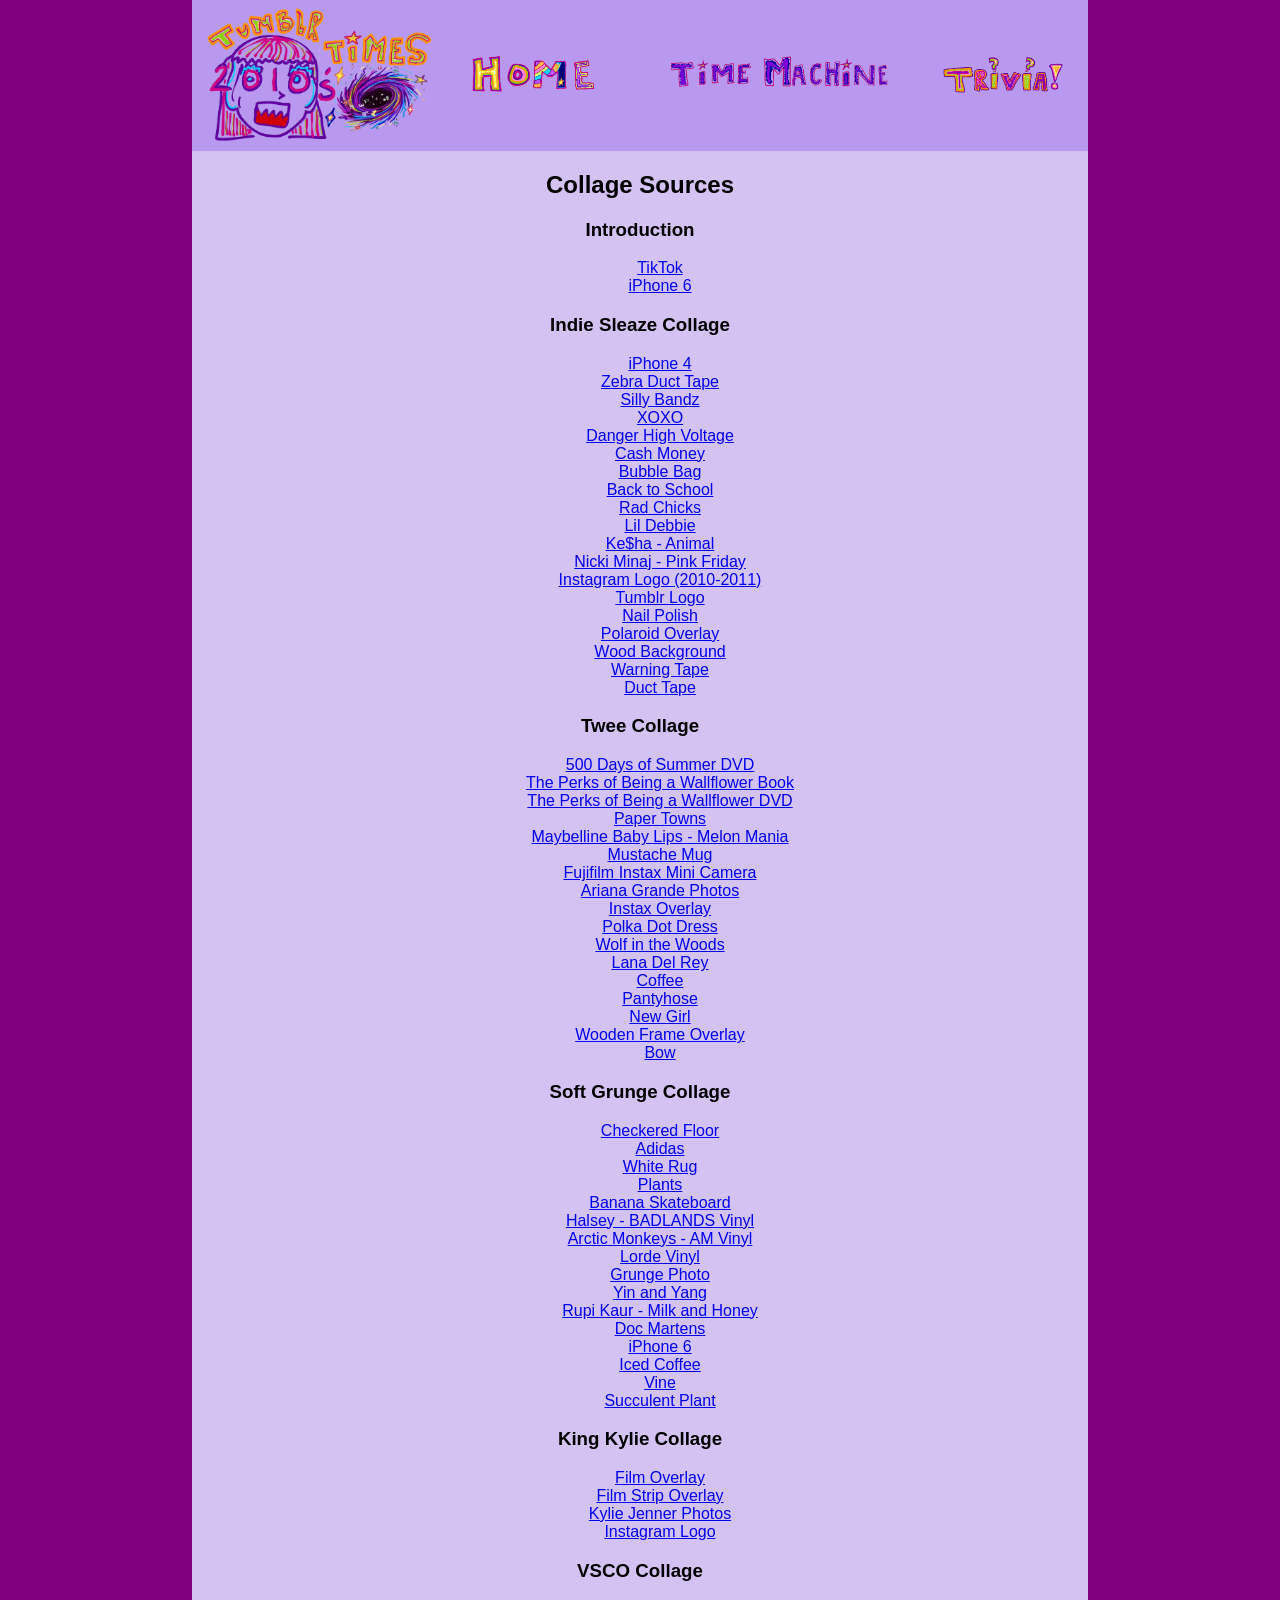
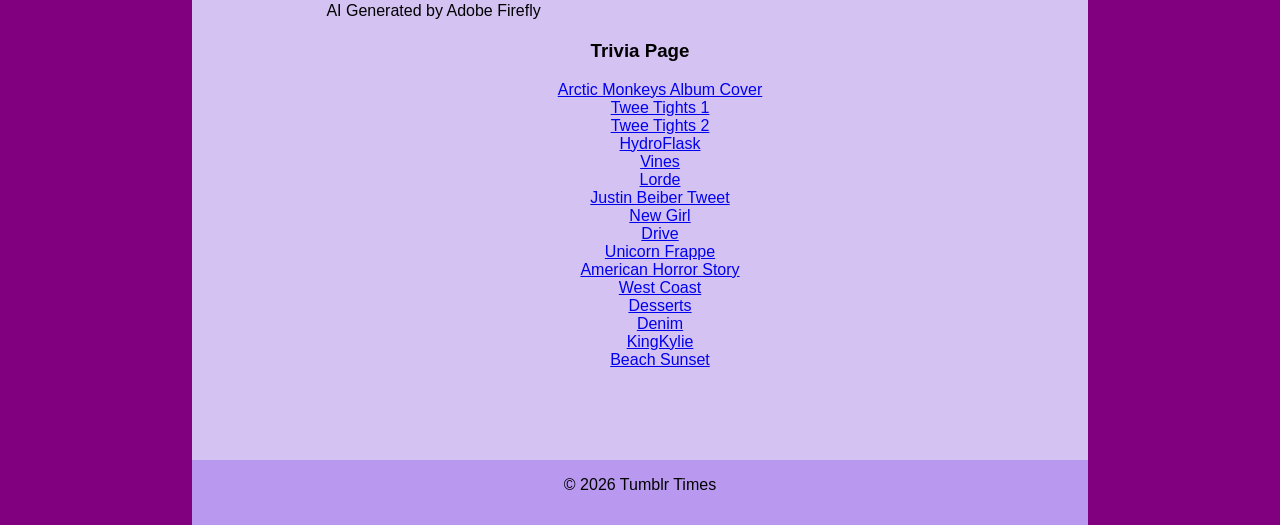
<file: references.html>
<!DOCTYPE html>
<html lang="en">

<head>
    <meta charset="UTF-8">
    <meta name="viewport" content="width=device-width, initial-scale=1.0">

    <!-- Menu Icon Source: fonts.google.com/icons  -->
    <link rel="stylesheet" href="https://fonts.googleapis.com/css2?family=Material+Symbols+Outlined:opsz,wght,FILL,GRAD@24,400,0,0&icon_names=menu">


    <link rel="stylesheet" type="text/css" href="styles/site.css">
    <title>Tumblr Times — References</title>
</head>

<body>
    <header>
            <a href = "index.html">
            <img src="images/tumblrTimesLogo.png" alt = "Tumblr Times Logo" class = "logo">
            </a>

            <div class = "navNarrow">
                <button class = "navButton" id = "hamburgButton" aria-label = "show navigation">
                    <span class = "material-symbols-outlined">menu</span>
                </button>

                <nav>
                    <ul class = "hamburgMenu accessibleHidden" id = "hamburgMenu">
                        <li><a href="index.html">
                            <img src = "images/home.png" alt = "Home Page" class = "homeImg">
                        </a></li>
                        <li><a href="time.html" >
                            <img src = "images/timeMachine.png" alt = "Time Machine Page" class = "timeMacImg">
                        </a></li>

                        <li><a href="trivia.html">
                            <img src = "images/trivia.png" alt = "Trivia Page" class = "triviaImg">
                        </a></li>
                    </ul>
                </nav>
            </div>

            <nav>
                <ul class = "nav">
                    <li><a href="index.html">
                        <img src = "images/home.png" alt = "Home Page" class = "homeImg">
                    </a></li>

                    <li><a href="time.html" >
                        <img src = "images/timeMachine.png" alt = "Time Machine Page" class = "timeMacImg">
                    </a></li>

                    <li><a href="trivia.html">
                        <img src = "images/trivia.png" alt = "Trivia Page" class = "triviaImg">
                    </a></li>
                </ul>
            </nav>
        </header>

    <main>
        <section>
            <h2>Collage Sources</h2>
        </section>

         <section>
            <h3 class = "center">Introduction</h3>
            <ul>
                <li><a href="https://www.tiktok.com/@naznorris.2010_/video/7594218675662605589?is_from_webapp=1"> TikTok</a></li>
                <li><a href="https://sketchfab.com/3d-models/iphone-6-model-40cf45418e184be785f097209070bff7">iPhone 6</a></li>
            </ul>
         </section>

        <section>
            <h3 class = "center">Indie Sleaze Collage</h3>
            <ul>
                <li><a href="https://sketchfab.com/3d-models/iphone-4-efd526573167452d82b5f0a80f6ee097">iPhone 4</a></li>
                <li><a href="https://www.google.com/url?sa=t&source=web&rct=j&url=https%3A%2F%2Fdesignbundles.net%2Fyummybuum%2F3667212-patterned-tapes-duct-tape-rolls-animal-pattern-zeb&ved=0CBYQjRxqFwoTCICEtMKK15MDFQAAAAAdAAAAABAt&opi=89978449">Zebra Duct Tape</a></li>
                <li><a href="https://www.google.com/url?sa=t&source=web&rct=j&url=https%3A%2F%2Fm.made-in-china.com%2Fproduct%2FCustom-Flexible-Silicone-Silly-Head-Bandz-887927645.html&ved=0CBYQjRxqFwoTCOjYub3_1pMDFQAAAAAdAAAAABA-&opi=89978449">Silly Bandz</a></li>
                <li><a href="https://www.tumblr.com/anaisthemermaid/19853677826?source=share">XOXO</a></li>
                <li><a href="https://www.instagram.com/p/JQYMQNoaz9/">Danger High Voltage</a></li>
                <li><a href="https://www.instagram.com/p/LY6TLgIaz0/">Cash Money</a></li>
                <li><a href="https://www.instagram.com/p/LY1nBkIawz/">Bubble Bag</a></li>
                <li><a href="https://www.tumblr.com/nikkilipstick/10774466705?source=share">Back to School</a></li>
                <li><a href="https://www.tumblr.com/fyjessejo">Rad Chicks</a></li>
                <li><a href="https://www.tumblr.com/aykreayshawn">Lil Debbie</a></li>
                <li><a href="https://www.google.com/url?sa=t&source=web&rct=j&url=https%3A%2F%2Fwww.target.com%2Fp%2Fkesha-animal-cannibal-cd%2F-%2FA-1007539457&ved=0CBYQjRxqFwoTCMCnj_iL15MDFQAAAAAdAAAAABAI&opi=89978449">Ke$ha - Animal</a></li>
                <li><a href="https://www.google.com/url?sa=t&source=web&rct=j&url=https%3A%2F%2Fshop.udiscovermusic.com%2Fproducts%2Fnicki-minaj-pink-friday-explicit-cd%3Fsrsltid%3DAfmBOooXH4RDj57gdXX9i-Z4k1imBZ2RzV2pc6pLclG_LUEUvfuavPmD&ved=0CBYQjRxqFwoTCJDF-IuM15MDFQAAAAAdAAAAABAI&opi=89978449">Nicki Minaj - Pink Friday</a></li>
                <li><a href="https://logos.fandom.com/wiki/Instagram/Icons#2010%E2%80%932011">Instagram Logo (2010-2011)</a></li>
                <li><a href="https://commons.wikimedia.org/wiki/File:Tumblr-logo.png">Tumblr Logo</a></li>
                <li><a href="https://www.google.com/url?sa=t&source=web&rct=j&url=https%3A%2F%2Fwww.polishgalore.com%2F2026%2F01%2Fcracked-cupid-missed.html&ved=0CBYQjRxqFwoTCKCbmamR15MDFQAAAAAdAAAAABAj&opi=89978449">Nail Polish</a></li>
                <li><a href="https://fixthephoto.com/polaroid-overlay/download-27">Polaroid Overlay</a></li>
                <li><a href="https://www.google.com/url?sa=t&source=web&rct=j&url=https%3A%2F%2Fwww.freepik.com%2Ffree-photos-vectors%2Fbrown-table&ved=0CBYQjRxqFwoTCNjKtvaP15MDFQAAAAAdAAAAABAI&opi=89978449">Wood Background</a></li>
                <li><a href="https://www.freepik.com/free-psd/editable-psd-warning-tape-danger-stripes-police-crime_89646785.htm#fromView=keyword&page=1&position=4&uuid=f3ac6c31-5268-4a5b-9c0c-0895baf5420a&query=Caution+tape+overlay">Warning Tape</a></li>
                <li><a href="https://www.freepik.com/free-photo/masking-duct-tape_21018517.htm#fromView=search&page=1&position=22&uuid=52cac70c-cd07-4fbc-9537-b8f64a7b9b59&query=duct+tape+overlay">Duct Tape</a></li>

            </ul>
        </section>

        <section>
            <h3 class = "center">Twee Collage</h3>
            <ul>
                <li><a href="https://i.ebayimg.com/images/g/IjkAAOSwFzNnRp3E/s-l1200.jpg">500 Days of Summer DVD</a></li>
                <li><a href="https://www.depop.com/products/bananas517-special-20th-anniversary-edition-of/?pla_feed=US&utm_source=PLA&utm_medium=paid%20advertising&utm_campaign=PAID_GG_US_PRO_SHOPPING_ALL_PMAX-HIGH-UNDER20&gad_source=1&gad_campaignid=19718931259&gclid=Cj0KCQjwkMjOBhC5ARIsADIdb3cxdiXXkYOQfANuZdbyETtfc6djWrfSRXtRF3CahwLZpU_5pEEyu7saAuFvEALw_wcB">The Perks of Being a Wallflower Book</a></li>
                <li><a href="https://i.ebayimg.com/images/g/EycAAOSw4wBktA3Q/s-l1200.jpg">The Perks of Being a Wallflower DVD</a></li>
                <li><a href="https://www.google.com/url?sa=t&source=web&rct=j&url=https%3A%2F%2Fwww.ebay.com%2Fitm%2F283567814672&ved=0CBYQjRxqFwoTCPjAmqip15MDFQAAAAAdAAAAABAj&opi=89978449">Paper Towns</a></li>
                <li><a href="https://www.musingsofamuse.com/wp-content/uploads/2013/02/Maybelline-Melon-Mania-Baby-Lips-Moisturizing-Lip-Balm-Spring-2013.jpg">Maybelline Baby Lips - Melon Mania</a></li>
                <li><a href="https://www.google.com/url?sa=t&source=web&rct=j&url=https%3A%2F%2Fwww.ebay.com%2Fitm%2F372716288440&ved=0CBYQjRxqFwoTCMDDnsDA15MDFQAAAAAdAAAAABAI&opi=89978449">Mustache Mug</a></li>
                <li><a href="https://www.depop.com/products/baileysmith45-fujifilm-instax-mini-8-instant/?pla_feed=US&utm_source=PLA&utm_medium=paid%20advertising&utm_campaign=PAID_GG_US_PRO_SHOPPING_ALL_PMAX-LOW-OVER100&gad_source=1&gad_campaignid=22258654278&gclid=Cj0KCQjwkMjOBhC5ARIsADIdb3dvNqbek_wGdTickgQGHF8aTuowMLBLgwRTshcJRKFETd-MUd46JQMaApa8EALw_wcB">Fujifilm Instax Mini Camera</a></li>
                <li><a href="https://www.instagram.com/p/DR7b55zCbmN/?img_index=1">Ariana Grande Photos</a></li>
                <li><a href="https://flyclipart.com/download-png#polaroid-png-template-applestory-180217.png">Instax Overlay</a></li>
                <li><a href="https://www.tumblr.com/msjessjohnston/105105189950/classic-polkadot-dress-for-a-night-out-with-some?source=share">Polka Dot Dress</a></li>
                <li><a href="https://www.tumblr.com/thewolfinthewoodssomewhere/71793409032?source=share">Wolf in the Woods</a></li>
                <li><a href="https://www.tumblr.com/gabibiechika/73877293524/lana-del-rey?source=share">Lana Del Rey</a></li>
                <li><a href="https://www.tumblr.com/snowflakes-andfairylights/71750517024/roll-on-2014?source=share">Coffee</a></li>
                <li><a href="https://www.tumblr.com/alexacdx/71418570412/just-me-again?source=share">Pantyhose</a></li>
                <li><a href="https://www.tumblr.com/anticsofyouth/71791646953?source=share">New Girl</a></li>
                <li><a href="https://www.freepik.com/free-photo/simple-wooden-frame-lights-isolated-white-background_12651336.htm#fromView=keyword&page=1&position=1&uuid=bd63c4cc-b5ea-4e75-bb35-668bbb38807b&query=Wood+frame+overlay">Wooden Frame Overlay</a></li>
                <li><a href="https://oliveandshea.com/wp-content/uploads/2024/11/1802.png">Bow</a></li>
            </ul>
        </section>

        <section>
            <h3 class = "center">Soft Grunge Collage</h3>
            <ul>
                <li><a href="https://media.istockphoto.com/id/177166544/photo/black-and-white-outdoor-tiles.jpg?s=612x612&w=0&k=20&c=ysE9DpPYxCOUYkCGpX1RXZzqmTiuAkJCHQo_7dFfVLQ=">Checkered Floor</a></li>
                <li><a href="https://www.tumblr.com/amandaboyd27/106745337877?source=share">Adidas</a></li>
                <li><a href="https://img.freepik.com/premium-psd/white-fluffy-round-floor-carpet-top-view-isolated-transparent-background_1033579-235179.jpg">White Rug</a></li>
                <li><a href="https://www.tumblr.com/whos-elizabeth/106733480256?source=share">Plants</a></li>
                <li><a href="https://www.tumblr.com/tropical-taquito/106744096471/on-we-heart-it?source=share">Banana Skateboard</a></li>
                <li><a href="https://vinyl.com/cdn/shop/files/Halsey_-_BADLANDS_1200x1200.jpg?v=1734326307">Halsey - BADLANDS Vinyl</a></li>
                <li><a href="https://encrypted-tbn0.gstatic.com/images?q=tbn:ANd9GcRhb41Nf9XFic-Z9Cp_mcIHHYQsO3wcuw4qiQ&s">Arctic Monkeys - AM Vinyl</a></li>
                <li><a href="https://www.google.com/url?sa=t&source=web&rct=j&url=https%3A%2F%2Fwww.ebay.com%2Fitm%2F134398471992&ved=0CBYQjRxqFwoTCOD116vZ25MDFQAAAAAdAAAAABA6&opi=89978449">Lorde Vinyl</a></li>
                <li><a href="https://www.tumblr.com/madalonex/71788580481/grunge-sur-we-heart-it?source=share">Grunge Photo</a></li>
                <li><a href="https://m.media-amazon.com/images/I/81ZlX0e7DCL.jpg">Yin and Yang</a></li>
                <li><a href="https://www.depop.com/products/sofid18-milk-and-honey-by-rupi/?pla_feed=US&utm_source=PLA&utm_medium=paid%20advertising&utm_campaign=PAID_GG_US_PRO_SHOPPING_ALL_PMAX-HIGH-UNDER20&gad_source=1&gad_campaignid=19718931259&gclid=CjwKCAjw1tLOBhAMEiwAiPkRHpwWjqJwyUET4iV4gb2KvhTO1a6H2Fg4asbvrFVu2qmNn5FtqY7OjRoCHsUQAvD_BwE">Rupi Kaur - Milk and Honey</a></li>
                <li><a href="https://www.tumblr.com/champagne-chick/71772455468/combat-boots-on-we-heart-it?source=share">Doc Martens</a></li>
                <li><a href="https://sketchfab.com/3d-models/iphone-6-model-40cf45418e184be785f097209070bff7">iPhone 6</a></li>
                <li><a href="https://hildaskitchenblog.com/wp-content/uploads/2021/04/moka-pot-latte-square.jpg">Iced Coffee</a></li>
                <li><a href="https://encrypted-tbn0.gstatic.com/images?q=tbn:ANd9GcSQCIZT3l61n2nwAo1x-kNCMSWlU0AAo-8xzA&s">Vine</a></li>
                <li><a href="https://static.vecteezy.com/system/resources/previews/003/579/707/large_2x/aerial-view-of-a-succulent-plant-in-a-flower-pot-white-background-free-photo.jpg">Succulent Plant</a></li>
            </ul>
        </section>

        <section>
            <h3 class = "center">King Kylie Collage</h3>
            <ul>
                <li><a href="https://www.freepik.com/free-vector/dark-grainy-texture-overlay-with-scratch-dust_415363004.htm#fromView=keyword&page=1&position=25&uuid=fcf95d30-44ef-4486-bd94-b49f656a5c0f&query=Negative+overlay">Film Overlay</a></li>
                <li><a href="https://t4.ftcdn.net/jpg/03/07/12/17/360_F_307121714_9okspA5foixL4ssbo05PqdQ6Qd9pOogO.jpg">Film Strip Overlay</a></li>
                <li><a href = "https://www.instagram.com/kyliejenner/?hl=en"> Kylie Jenner Photos </a> </li>
                <li><a href="https://upload.wikimedia.org/wikipedia/commons/thumb/a/a5/Instagram_icon.png/960px-Instagram_icon.png">Instagram Logo</a></li>
            </ul>
        </section>


        <section id="vsco-sources">
            <h3 class = "center">VSCO Collage</h3>
            <p>AI Generated by Adobe Firefly</p>
        </section>

        <section>
            <h3 class = "center">Trivia Page</h3>
            <ul>
                <li><a href="https://www.behindthecovers.com/covers/am">Arctic Monkeys Album Cover</a></li>
                <li><a href="https://pin.it/1TiiLPHLI">Twee Tights 1</a></li>
                <li><a href="https://pin.it/3C0GMllcG">Twee Tights 2</a></li>
                <li><a href="https://pin.it/7l1PrvpyR"> HydroFlask</a></li>
                <li><a href="https://www.youtube.com/watch?v=nwP3TeK-fPs"> Vines</a></li>
                <li><a href="https://metro.co.uk/2013/10/03/16-year-old-lorde-becomes-youngest-person-to-score-us-no-1-in-26-years-with-royals-4133805/"> Lorde</a></li>
                <li><a href="https://mrwillw.blogspot.com/2011/12/justin-bieber-tweets-love-for-carly-rae.html"> Justin Beiber Tweet</a></li>
                <li><a href="https://ew.com/article/2015/05/08/new-girl-max-greenfield-trulia/"> New Girl </a></li>
                <li><a href="https://en.wikipedia.org/wiki/Drive_(2011_film)"> Drive </a></li>
                <li><a href="https://www.mashed.com/295308/discontinued-starbucks-drinks-that-need-to-make-a-comeback/"> Unicorn Frappe </a></li>
                <li><a href="https://en.wikipedia.org/wiki/Drive_(2011_film)"> American Horror Story </a></li>
                <li><a href="https://pin.it/1kLPTJKxP"> West Coast </a></li>
                <li><a href="https://pin.it/7g6wsbxBc"> Desserts </a></li>
                <li><a href="https://pin.it/6dTNjJ5Cw"> Denim </a></li>
                <li><a href="https://www.instagram.com/kyliejenner/"> KingKylie </a></li>
                <li><a href="https://pin.it/7B522zxYB"> Beach Sunset</a></li>
            </ul>
        </section>
    </main>

    <footer class="footer">
        <p>&copy; 2026 Tumblr Times</p>
    </footer>
    <script src="https://code.jquery.com/jquery-3.6.0.min.js"></script>
    <script src="scripts/hamburgerMenu.js"></script>
</body>

</html>
</file>
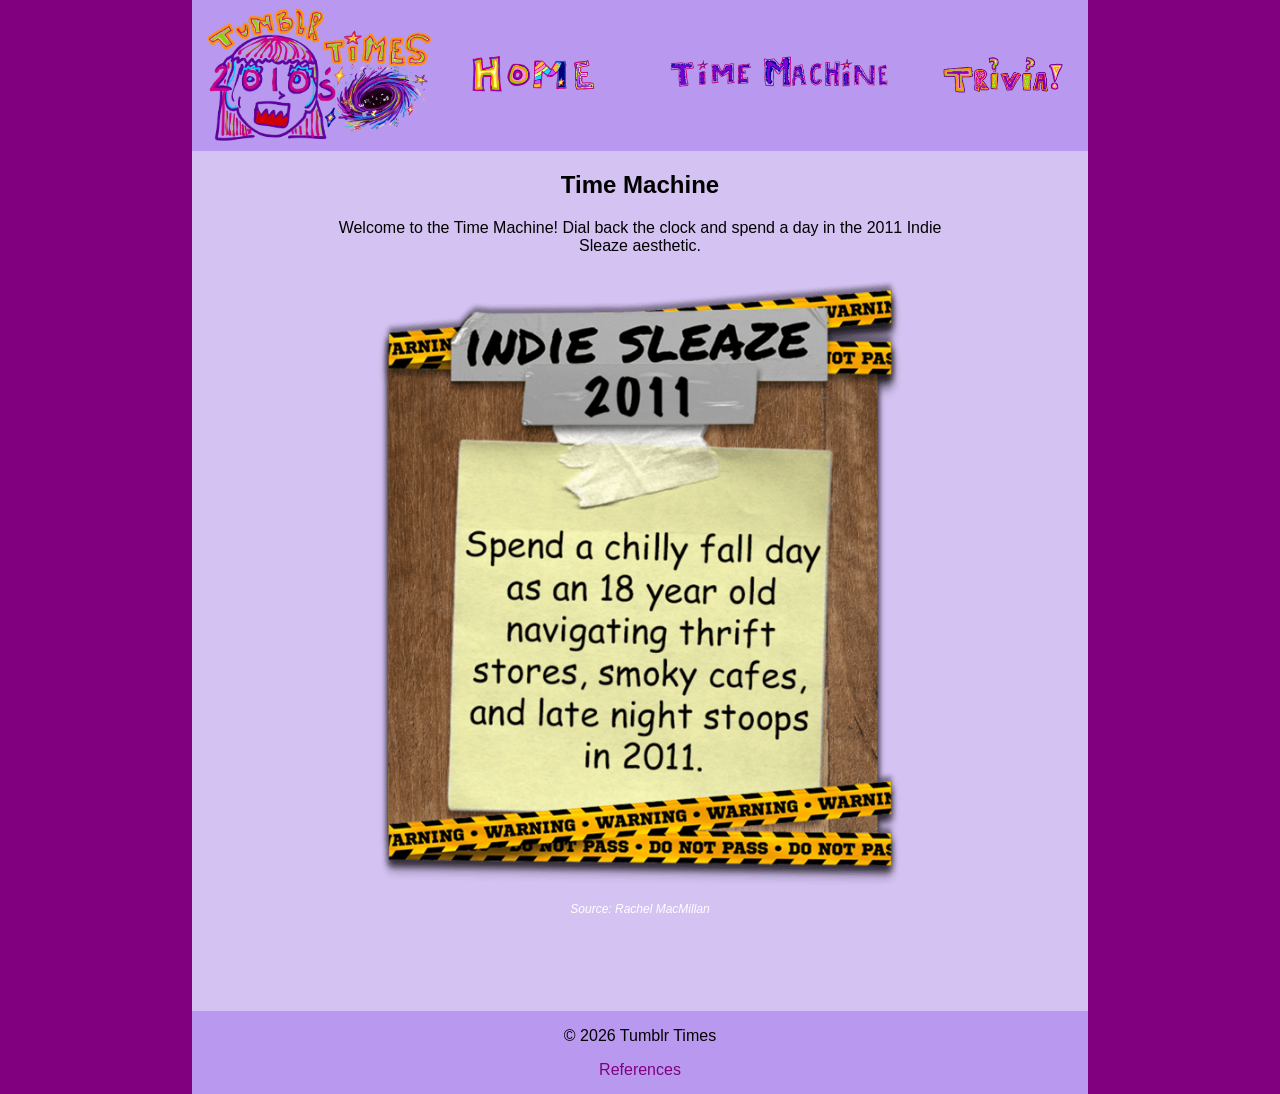
<file: time.html>
<!DOCTYPE html>
<html lang="en">

<head>
    <meta charset="UTF-8">
    <meta name="viewport" content="width=device-width, initial-scale=1.0">

    <!-- Menu Icon Source: fonts.google.com/icons  -->
    <link rel="stylesheet" href="https://fonts.googleapis.com/css2?family=Material+Symbols+Outlined:opsz,wght,FILL,GRAD@24,400,0,0&icon_names=menu">

    <link rel="stylesheet" type="text/css" href="styles/site.css">
    <title>Tumblr Times — Day in the Life</title>
</head>

<body>
     <header>
        <a href = "index.html">
        <img src="images/tumblrTimesLogo.png" alt = "Tumblr Times Logo" class = "logo">
        </a>

        <div class = "navNarrow">
            <button class = "navButton" id = "hamburgButton" aria-label = "show navigation">
                <span class = "material-symbols-outlined"> menu </span>
            </button>

            <nav>
                <ul class = "hamburgMenu accessibleHidden" id = "hamburgMenu">
                    <li><a href="index.html">
                        <img src = "images/home.png" alt = "Home Page" class = "homeImg">
                    </a></li>
                    <li><a href="time.html" >
                        <img src = "images/timeMachine.png" alt = "Time Machine Page" class = "timeMacImg">
                    </a></li>

                    <li><a href="trivia.html">
                        <img src = "images/trivia.png" alt = "Trivia Page" class = "triviaImg">
                    </a></li>
                </ul>
            </nav>
        </div>

        <nav>
            <ul class = "nav">
                <li><a href="index.html">
                    <img src = "images/home.png" alt = "Home Page" class = "homeImg">
                </a></li>

                <li><a href="time.html" >
                    <img src = "images/timeMachine.png" alt = "Time Machine Page" class = "timeMacImg">
                </a></li>

                <li><a href="trivia.html">
                    <img src = "images/trivia.png" alt = "Trivia Page" class = "triviaImg">
                </a></li>
            </ul>
        </nav>
    </header>

    <section>
        <h2> Time Machine </h2>
        <p class = "center" > Welcome to the Time Machine! Dial back the clock and spend a day in the 2011 Indie Sleaze aesthetic. </p>

        <a class = "timePic" href = "indieSleaze.html">
            <img src = "images/indieSleazeTM.png" alt = "Indie Sleaze">
        </a>
        <p class = "source"> Source: Rachel MacMillan </p>

    </section>

    <footer class = "footer">
        <p> &copy; 2026 Tumblr Times</p>
        <a href="references.html"> References</a>
    </footer>
    <script src="https://code.jquery.com/jquery-3.6.0.min.js"></script>
    <script src="scripts/hamburgerMenu.js"></script>
</body>

</html>
</file>
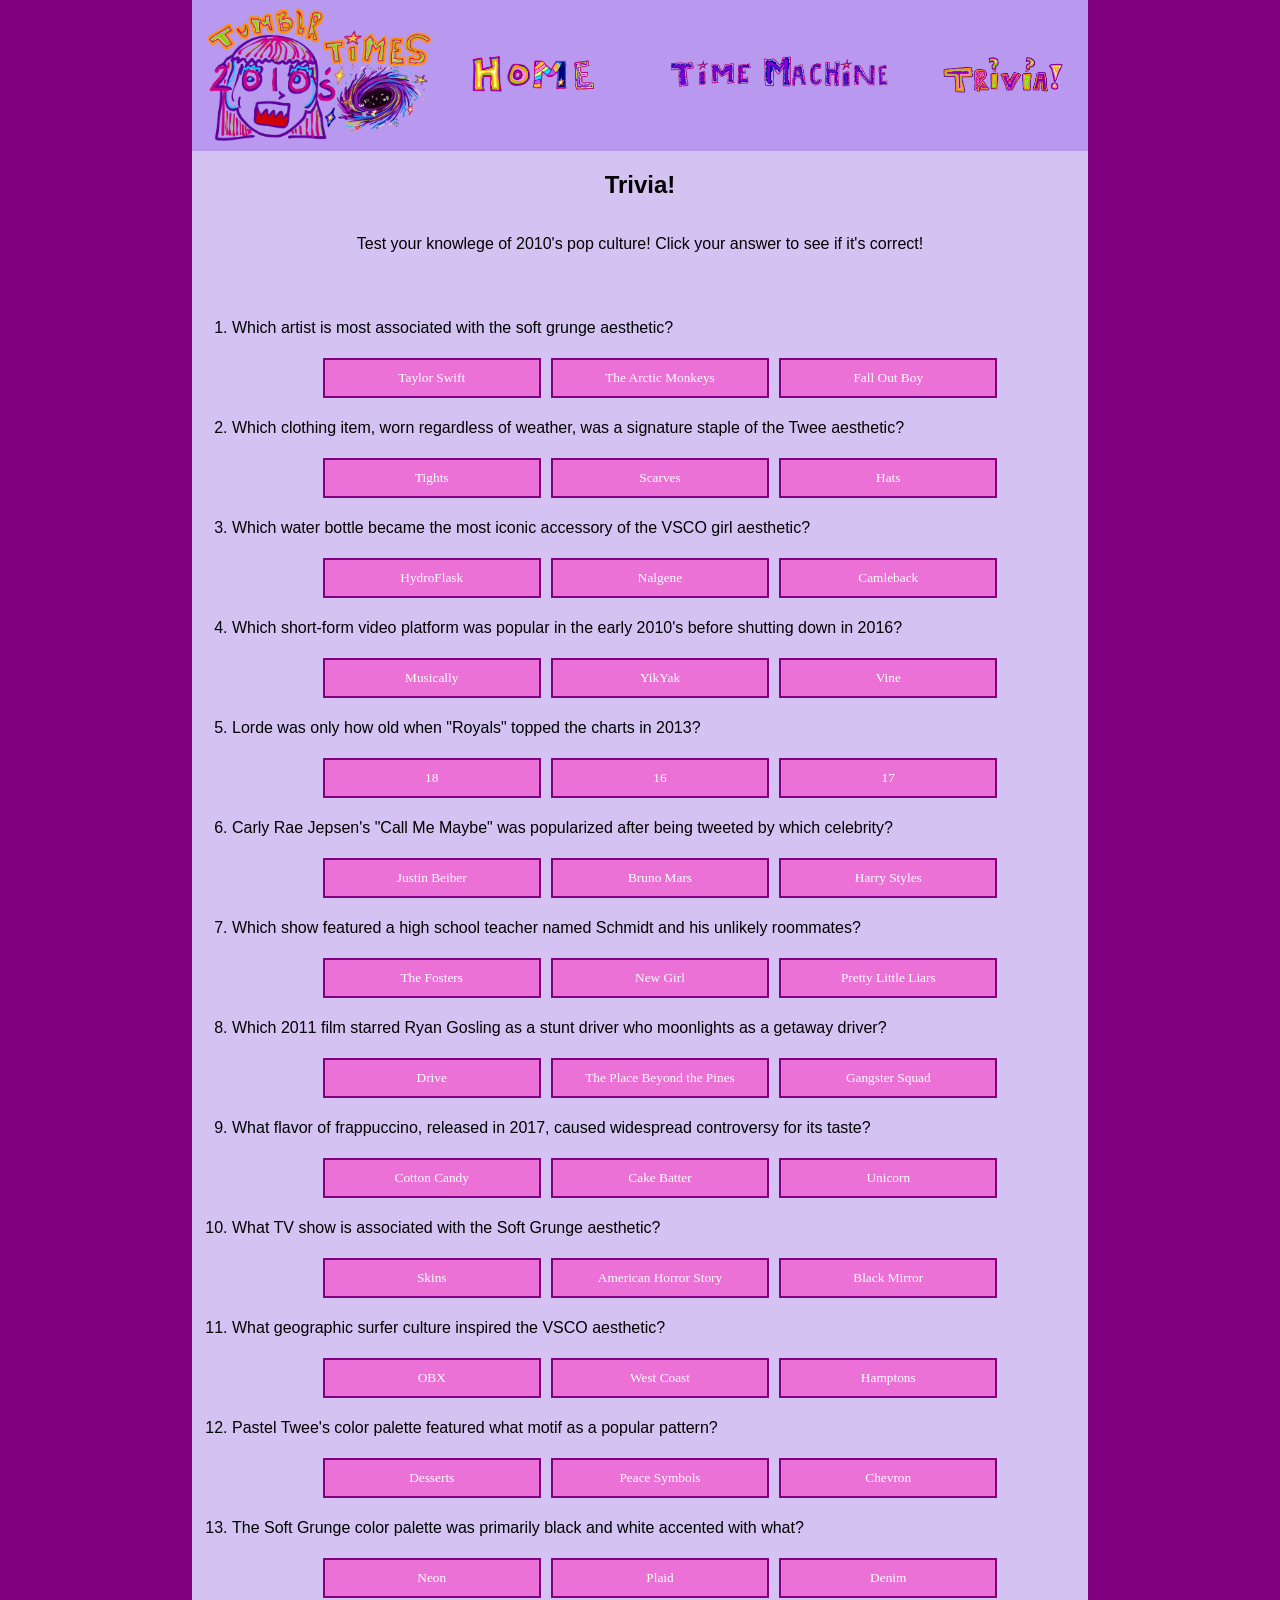
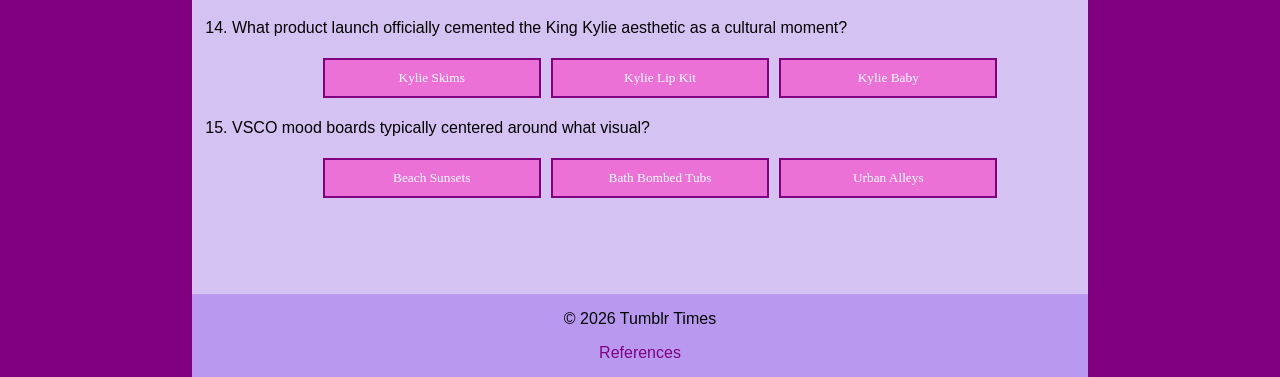
<file: trivia.html>
<!DOCTYPE html>
<html lang="en">
<head>
    <meta charset="UTF-8">
    <meta name="viewport" content="width=device-width, initial-scale=1.0">

    <!-- Menu Icon & Close Icon Sources: fonts.google.com/icons  -->
    <link rel="stylesheet" href="https://fonts.googleapis.com/css2?family=Material+Symbols+Outlined:opsz,wght,FILL,GRAD@24,400,0,0">


    <link rel="stylesheet" type="text/css" href="styles/site.css">
    <title>Tumblr Times</title>
</head>
<body>
    <header>
        <a href = "index.html">
        <img src="images/tumblrTimesLogo.png" alt = "Tumblr Times Logo" class = "logo">
        </a>

        <div class = "navNarrow">
            <button class = "navButton" id = "hamburgButton" aria-label = "show navigation">
                <span class = "material-symbols-outlined">menu</span>
            </button>

            <nav>
                <ul class = "hamburgMenu accessibleHidden" id = "hamburgMenu">
                    <li><a href="index.html">
                        <img src = "images/home.png" alt = "Home Page" class = "homeImg">
                    </a></li>
                    <li><a href="time.html" >
                        <img src = "images/timeMachine.png" alt = "Time Machine Page" class = "timeMacImg">
                    </a></li>

                    <li><a href="trivia.html">
                        <img src = "images/trivia.png" alt = "Trivia Page" class = "triviaImg">
                    </a></li>
                </ul>
            </nav>
        </div>

        <nav>
            <ul class = "nav">
                <li><a href="index.html">
                    <img src = "images/home.png" alt = "Home Page" class = "homeImg">
                </a></li>

                <li><a href="time.html" >
                    <img src = "images/timeMachine.png" alt = "Time Machine Page" class = "timeMacImg">
                </a></li>

                <li><a href="trivia.html">
                    <img src = "images/trivia.png" alt = "Trivia Page" class = "triviaImg">
                </a></li>
            </ul>
        </nav>
    </header>

    <h2 class = "center"> Trivia! </h2>
    <p class = "center"> Test your knowlege of 2010's pop culture! Click your answer to see if it's correct! </p>
    <br>
    <ol>
        <li> <p> Which artist is most associated with the soft grunge aesthetic? <p>
        <div class = "triviaAnswer">
            <button> Taylor Swift </button>
            <button class = "correct" id = "c1" aria-label="Show explanation for why this answer is correct"> The Arctic Monkeys </button>
            <button> Fall Out Boy </button>
        </div>

        <dialog id = "a1" class = "triviaModal hidden">
            <button id = "x1" class = "closeButton">
                <span class="material-symbols-outlined">close</span>
            </button>
            <p> <span class = "bold" > The Arctic Monkeys</span>, specifically, their album "AM" is most associated with the soft grunge aesthetic. The album cover's iconic waveform flooded Tumblr feeds, paired with reblogs of lyrics from popular songs "Do I Wanna Know?" and "R U Mine?". The Arctic Monkeys offered soft grunge teens an aspiration of a dark fantasy adulthood. </p>
            <picture>
                <img src = "images/AM.jpg" alt = "AM">
            </picture>
            <p class = "source"> Source: www.behindthecovers.com </p>
        </dialog>
        </li>


        <li> <p> Which clothing item, worn regardless of weather, was a signature staple of the Twee aesthetic? <p>
        <div class = "triviaAnswer">
            <button class = "correct" id = "c2" aria-label="Show explanation for why this answer is correct"> Tights </button>
            <button> Scarves </button>
            <button> Hats </button>
        </div>


        <dialog id = "a2" class = "triviaModal hidden">
            <button id = "x2" class = "closeButton">
                <span class="material-symbols-outlined">close</span>
            </button>
            <p> Fun and colorful <span class = "bold" > Tights </span> are worn regarless of weather! </p>

            <picture>
                <img src = "images/triviaTwee1.jpg" alt = "">
            </picture>
            <p class = "source"> Source: www.pinterest.com/marietie </p>

        </dialog>
        </li>

        <li> <p> Which water bottle became the most iconic accessory of the VSCO girl aesthetic? </p>
        <div class = "triviaAnswer">
            <button class = "correct" id = "c3" aria-label="Show explanation for why this answer is correct"> HydroFlask </button>
            <button> Nalgene </button>
            <button> Camleback </button>
        </div>

        <dialog id = "a3" class = "triviaModal hidden">
            <button id = "x3" class = "closeButton" >
                <span class="material-symbols-outlined">close</span>
            </button>
            <p> The <span class = "bold" > Hydro Flask </span> was glued to every VSCO girl in 2019. It was often decorated with trendy stickers and a DIY hand-braided string keychain. </p>
            <picture>
                <img src = "images/triviaVSCO.jpg" alt = " ">
            </picture>
            <p class = "source"> Source: www.pinterest.com/melinaifti</p>
        </dialog>
        </li>

        <li> <p> Which short-form video platform was popular in the early 2010's before shutting down in 2016? </p>
        <div class = "triviaAnswer">
            <button> Musically </button>
            <button> YikYak </button>
            <button class = "correct" id = "c4" aria-label="Show explanation for why this answer is correct"> Vine </button>
        </div>

        <dialog id = "a4" class = "triviaModal hidden">
            <button id = "x4" class = "closeButton">
                <span class="material-symbols-outlined">close</span>
            </button>

              <p> <span class = "bold" > Vine </span> was the most popular video-based app. It's signature feature was it's six-second limit on videos which pushed users to be fast, funny, and innovative. The platform became a central hub for meme culture, and many iconic Vines stayed relevant long after the app shut down in 2016. </p>
            <div class = "triviaModalPicture2">

                <picture>
                    <img src = "images/triviaVine2.png" alt = "">
                </picture>
                <p class = "source"> Source: www.youtube.com/warenya </p>
            </div>
        </dialog>
        </li>

        <li> <p> Lorde was only how old when "Royals" topped the charts in 2013? </p>
        <div class = "triviaAnswer">
            <button> 18 </button>
            <button class = "correct" id = "c5" aria-label="Show explanation for why this answer is correct"> 16 </button>
            <button> 17 </button>
        </div>


        <dialog id = "a5" class = "triviaModal hidden">
            <button id = "x5" class = "closeButton">
                <span class="material-symbols-outlined">close</span>
            </button>
            <p> Lorde was only <span class = "bold" > 16 </span> when she released her debut album "Pure Heorine" in 2013. Her song "Royals" spent nine weeks as the top song on the Billboard Top 100. The song won Lorde a Grammy the following year for Best Pop Solo Performance. </p>
            <picture>
                <img src = "images/triviaLorde.jpg" alt = " ">
            </picture>
            <p class = "source"> Source: www.metro.co.uk</p>
        </dialog>
        </li>
        <li> <p> Carly Rae Jepsen's "Call Me Maybe" was popularized after being tweeted by which celebrity? </p>
        <div class = "triviaAnswer">
            <button class = "correct" id = "c6" aria-label="Show explanation for why this answer is correct"> Justin Beiber </button>
            <button> Bruno Mars </button>
            <button> Harry Styles </button>
        </div>


        <dialog id = "a6" class = "triviaModal hidden">
            <button id = "x6" class = "closeButton">
                <span class="material-symbols-outlined">close</span>
            </button>
            <p> <span class = "bold" > Justin Beiber </span> popularized "Call Me Maybe" through a tweet in December 2011. </p>
            <picture>
                <img src = "images/triviaTweet.jpg" alt = " ">
            </picture>
            <p class = "source"> Source: www.mrwillw.blogpost.com </p>
        </dialog>
        </li>

        <li> <p> Which show featured a high school teacher named Schmidt and his unlikely roommates?</p>
        <div class = "triviaAnswer">
            <button> The Fosters </button>
            <button class = "correct" id = "c7" aria-label="Show explanation for why this answer is correct"> New Girl </button>
            <button> Pretty Little Liars </button>
        </div>

        <dialog id = "a7" class = "triviaModal hidden">
            <button id = "x7" class = "closeButton">
                <span class="material-symbols-outlined">close</span>
            </button>
            <p>In<span class = "bold" > New Girl</span>, Schmidt is a close friend and roomate of the main protaganist Jess. </p>
            <picture>
                <img src = "images/triviaNewGirl.jpg" alt = " ">
            </picture>
            <p class = "source"> Source: www.ew.com </p>
        </dialog>
        </li>

        <li> <p> Which 2011 film starred Ryan Gosling as a stunt driver who moonlights as a getaway driver? </p>
        <div class = "triviaAnswer">
            <button class = "correct" id = "c8" aria-label="Show explanation for why this answer is correct"> Drive </button>
            <button> The Place Beyond the Pines </button>
            <button> Gangster Squad </button>
        </div>

        <dialog id = "a8" class = "triviaModal hidden">
            <button id = "x8" class = "closeButton">
                <span class="material-symbols-outlined">close</span>
            </button>
            <p> Ryan Gosling portrays an unnamed getaway driver in the film <span class = "bold" >Drive</span>. It was considered the best film of 2011 by several critics and was awarded the Best Director Award that same year.</p>
            <picture>
                <img src = "images/triviaDrive.jpg" alt = " ">
            </picture>
            <p class = "source"> Source: www.wikipedia.org/wiki/Drive </p>
        </dialog>
        </li>

        <li> <p> What flavor of frappuccino, released in 2017, caused widespread controversy for its taste? </p>
        <div class = "triviaAnswer">
            <button> Cotton Candy </button>
            <button> Cake Batter </button>
            <button class = "correct" id = "c9" aria-label="Show explanation for why this answer is correct"> Unicorn </button>
        </div>

        <dialog id = "a9" class = "triviaModal hidden">
            <button id = "x9" class = "closeButton">
                <span class="material-symbols-outlined">close</span>
            </button>
            <p> Starbucks released the limited-time <span class = "bold" >Unicorn Frappuccino</span> for one week in April 2017. The drink was highly controversial, with Katy Perry posting a video on her Instagram story of her trying it and spitting in out. Nonetheless, the drink's aesthetic visuals and limited-time availibility created so much demand for this drink that it went down in Starbucks history. In April 2025, Starbucks re-released the Unicorn Frappuccino exclusively for Coachella.</p>
            <picture>
                <img src = "images/UnicornFrap.png" alt = " ">
            </picture>
            <p class = "source"> Source: www.mashed.com </p>
        </dialog>
        </li>

        <li> <p> What TV show is associated with the Soft Grunge aesthetic? </p>
        <div class = "triviaAnswer">
            <button> Skins </button>
            <button class = "correct" id = "c10" aria-label="Show explanation for why this answer is correct"> American Horror Story </button>
            <button> Black Mirror </button>
        </div>

        <dialog id = "a10" class = "triviaModal hidden">
            <button id = "x10" class = "closeButton">
                <span class="material-symbols-outlined">close</span>
            </button>
            <p> <span class = "bold" >American Horror Story</span> is strongly associated with the soft grunge aesthetic. Season 1, <em> Murder House</em>, became especially iconic on Tumblr, where the dark romance between characters Violet Harmon and Tate Langdon dominated reblogs and inspired the aesthetic. </p>
            <picture>
                <img src = "images/triviaAHS.png" alt = " ">
            </picture>
            <p class = "source"> Source: www.tumblr.com/tates-getaway</p>
        </dialog>
        </li>

        <li> <p> What geographic surfer culture inspired the VSCO aesthetic? </p>
        <div class = "triviaAnswer">
            <button> OBX </button>
            <button class = "correct" id = "c11" aria-label="Show explanation for why this answer is correct"> West Coast </button>
            <button> Hamptons </button>
        </div>

        <dialog id = "a11" class = "triviaModal hidden">
            <button id = "x11" class = "closeButton">
                <span class="material-symbols-outlined">close</span>
            </button>
            <p> <span class = "bold" >West Coast</span> surfer culture shaped the VSCO aesthetic by romanticizing California’s year‑round warmth and “endless summer” lifestyle. The look borrowed heavily from the sun‑soaked, carefree energy of coastal surfers and translated it into a digital, teen‑friendly aesthetic. </p>
            <picture>
                <img src = "images/triviaVSCO1.jpg" alt = " ">
            </picture>
            <p class = "source"> Source: www.pinterest.com/heymarthae</p>
        </dialog>
        </li>

        <li> <p> Pastel Twee's color palette featured what motif as a popular pattern? </p>
        <div class = "triviaAnswer">
            <button class = "correct" id = "c12" aria-label= "Show explanation for why this answer is correct"> Desserts </button>
            <button> Peace Symbols </button>
            <button> Chevron </button>
        </div>

        <dialog id = "a12" class = "triviaModal hidden">
            <button id = "x12" class = "closeButton">
                <span class="material-symbols-outlined">close</span>
            </button>
            <p> <span class = "bold" >Dessert</span> patterns are popular within the Pastel Twee aesthetic. Here's Ariana Grande wearing a 1950's inspired satin dress with a cupcake pattern. </p>
            <picture>
                <img src = "images/triviaPastelTwee1.jpg" alt = " ">
            </picture>
            <p class = "source"> Source: www.pinterest.com/findail</p>
        </dialog>
        </li>

        <li> <p> The Soft Grunge color palette was primarily black and white accented with what? </p>
        <div class = "triviaAnswer">
            <button> Neon </button>
            <button> Plaid </button>
            <button class = "correct" id = "c13" aria-label="Show explanation for why this answer is correct"> Denim </button>
        </div>

        <dialog id = "a13" class = "triviaModal hidden">
            <button id = "x13" class = "closeButton">
                <span class="material-symbols-outlined">close</span>
            </button>
            <p> Soft Grunge's black and white style is generally accented <span class = "bold" >Denim</span> or flannel. </p>
            <picture>
                <img src = "images/triviaDenim.jpg" alt = " ">
            </picture>
            <p class = "source"> Source: www.pinterest.com/alivia_predovic874/</p>
        </dialog>
        </li>

        <li> <p> What product launch officially cemented the King Kylie aesthetic as a cultural moment? </p>
        <div class = "triviaAnswer">
            <button> Kylie Skims  </button>
            <button class = "correct" id = "c14" aria-label="Show explanation for why this answer is correct"> Kylie Lip Kit </button>
            <button> Kylie Baby </button>
        </div>

        <dialog id = "a14" class = "triviaModal hidden">
            <button id = "x14" class = "closeButton">
                <span class="material-symbols-outlined">close</span>
            </button>
            <p> Kylie Jenner launched her <span class = "bold" >Kylie Lip Kit</span> in November 2016, which became central to her internet image as "King Kylie." </p>
            <picture>
                <img src = "images/triviaKingKyli.png" alt = " ">
            </picture>
            <p class = "source"> Source: www.instagram.com/kyliejenner
            </p>
        </dialog>
        </li>

        <li> <p> VSCO mood boards typically centered around what visual? </p>
        <div class = "triviaAnswer">
            <button class = "correct" id = "c15" aria-label="Show explanation for why this answer is correct"> Beach Sunsets </button>
            <button> Bath Bombed Tubs </button>
            <button> Urban Alleys </button>
        </div>

        <dialog id = "a15" class = "triviaModal hidden">
            <button id = "x15" class = "closeButton">
                <span class="material-symbols-outlined">close</span>
            </button>
            <p> Almost every VSCO mood board has a <span class = "bold" >Beach Sunset</span> somewhere in the collage.</p>
            <picture>
                <img src = "images/triviaVSCO3.png" alt = " ">
            </picture>
            <p class = "source"> Source: www.pinterest.com</p>
        </dialog>
        </li>
    </ol>

    <footer class = "footer">
    <p> &copy; 2026 Tumblr Times</p>
    <a href="references.html"> References</a>
</footer>
<script src="https://code.jquery.com/jquery-3.6.0.min.js"></script>
<script src="scripts/hamburgerMenu.js"></script>
<script src="scripts/triviaModal.js"></script>
</body>

</html>
</file>
<file: styles/site.css>
html {

    font-family: "Comic Sans MS", "Arial";
    background-color: #d4c2f2;
}

body {
    display: flex;
    flex-direction: column;

    font-family: "Comic Sans MS", "Arial";
    background-color: #d4c2f2;
}

html,
body {
    margin: 0;
    padding: 0;
    border: none;
}

.homeImg {
    display: block;
    height: auto;
    width: 55%;
    padding-bottom: 10px;
    margin-left: auto;
    margin-right: 9px;
}

.timeMacImg {
    display: block;
    height: auto;
    width: 100%;
    margin-left: auto;
    margin-right: 2px;
    padding-bottom: 6px;
}


.triviaImg {
    display: block;
    height: auto;
    width: 60%;
    padding-bottom: 10px;
    margin-left: auto;
    margin-right: 3px;
}

.homeImg:hover {
    border-bottom: 2px solid #2eb3b8;
}

.timeMacImg:hover {
    border-bottom: 2px solid #2eb3b8;
}

.triviaImg:hover {
    border-bottom: 2px solid #2eb3b8;
}

.navNarrow {
    display: flex;
    flex-direction: column;
    align-items: flex-end;
    width: 150%;
}

.navButton {
    display: flex;
    justify-content: center;
    align-items: center;
    cursor: pointer;

    width: 8vw;
    height: 8vw;

    border: 3px solid purple;
    border-radius: 8px;
    background: #C8F28A;
    color: orange;

    margin-left: 0px;
    margin-right: 5px;
    margin-top: 10px;
    padding: 10px;
}


.navButton .material-symbols-outlined {
    font-size: 5vw;
}

.navButton:hover {
    background: #ADD474;
}

.nav {
    padding: 10px;
    display: none;
}
.nav img:hover{
    height: auto;
    border-bottom: 2px solid #2eb3b8;
    margin: 0 auto;
}

.logo {
    display: block;
    height: auto;
    width: 65%;
    margin-right: 0;

    width: 100%;
    margin: 0 auto;
}

nav ul {
    display: flex;
    flex-direction: column;
    align-items: center;
    padding: 0px;
}

nav ul li {
    list-style: none;
    justify-content: center;
}

.hamburgMenu {
    display: flex;
    flex-direction: column;
    align-items: flex-end;
}

header {
    background-color: #b999f0;
    display: flex;
    flex-direction: row;
}

.source {
    color: white;
    font-style: italic;
    text-align: center;
    padding-top: 0;
    margin-top: 0;
    font-size: 12px;
}

section img {
    height: auto;
    width: 100%;

    margin-top: 15px;

    margin-bottom: 0px;
    object-fit: cover;
    padding-bottom: 0px;
}

section p {
    min-width: 300px;
    padding-left: 20px;
    padding-right: 20px;
    align-content: center;

    padding-left: 20px;
    padding-right: 20px;
    align-content: center;
}

section h2 {
    text-align: center;
}

div img {
    height: auto;
    width: 100vw;

    margin-bottom: 0px;
    object-fit: cover;
    padding-bottom: 0px;
}

div p {
    padding-left: 20px;
    padding-right: 20px;
    align-content: center;
}

.Tumblrnotif {
    background-color: #36465D;
    color: white;
    font-family: "Lucida Grande", "Helvetica Neue", Arial;
    padding: 2px;

}

.fbNotif {
    background-color: white;
    color: #1877F2;
    font-family: "Tahoma", "Lucida Grande", Arial;
    padding: 2px;
}

.center {
    text-align: center;
}

.question {
    display: flex;
    flex-direction: column;

    background-color: white;
    border: 3px solid purple;
    font-size: 18px;
    text-align: center;

    min-width: 250px;
    width: 70%;
    padding: 10px;
    margin: 0 auto;
    margin-bottom: 600px;
}

.buttons {
    display: flex;
    flex-direction:row;
    gap: 15px;
}


.buttons a {
    display: flex;
    justify-content: center;
    align-items: center;

    width: 50%;
    padding: 10px;

    background-color: purple;
    color: white;
    text-decoration: none;

    border: 2px solid #b999f0;

}

.buttons :hover {
    background-color: #b999f0;
    border: 2px solid purple;
}

.triviaAnswer {
    display: flex;
    flex-direction: row;
    margin: 0 auto;
}

.triviaAnswer button {
    background-color: rgba(241, 97, 210, 0.833);
    font-family: "Comic Sans MS";
    color: white;
    border: 2px solid purple;
    padding: 10px;

    width: 80%;
    margin: 5px;
}

.triviaAnswer :hover {
    background-color: rgb(255, 43, 43);
    border: 2px solid white;
}

.correct:hover {
    background-color: rgba(55, 197, 103, 0.766);
    border: 2px solid purple;
    cursor: pointer;
}
.italics {
    font-style: italic;
}

.final {
    margin-top: 400px;
}

.clock {
    background-color: white;

    border: 3px dashed purple;

    font-family: "Courier New", monospace;
    text-align: center;

    width: 25%;
    min-width: 50px;
    padding: 5px;
    margin-top: 10px;
    margin: 0 auto;
}

.intro {
    display: flex;
    flex-direction: column;
}

.introPic img {
    display: block;
    width: 60%;
    margin: 0 auto;
}

.introPic p {
    width: 70%;
}

.triviaModal {
    display: flex;
    flex-direction: column;
    align-items: flex-end;

    box-sizing: border-box;
    width: 50%;
    margin: 0 auto;

    background-color: #2eb3b8;
    border: none;
    box-shadow: 5px 5px 5px 3px purple;
    cursor: pointer;
}

.triviaModal p {
    margin-top: 10px;
    padding-top: 5px;
    padding-left: 8px;
    padding-right: 8px;
    text-align: left;
}

.triviaModal picture {
    display: flex;
    flex-direction: column;
    align-items: center;
    width: 100%;
}

.triviaModal picture img {
    display: flex;
    max-width: 500px;
    width: 100%;
}

.triviaModal2 {
    display: flex;
    flex-direction: column;
    align-items: center;

    box-sizing: border-box;
    width: 50%;
    margin: 0 auto;

    background-color: #2eb3b8;
    border: none;
    box-shadow: 5px 5px 5px 3px purple;
    z-index: 9999;
}



.closeButton {
    display: flex;
    justify-content: center;
    box-sizing: border-box;
    border: 1px solid gray;

    text-align: center;
    height: 30px;
    width: 30px;
    margin-top: 0px;
    margin-right: 0px;
    margin-bottom: 0px;
    cursor: pointer;

    background-color: red;
    color: white;
    box-shadow: 1px 2px 2px 1px gray;

}

.closeButton:hover {
    background-color: rgb(255, 68, 68);
    box-shadow: 1px 2px 2px 1px white;
    border: 1px solid rgb(218, 218, 218);

}

.triviaModalButton2 {
    display:flex;
    justify-content: flex-end;
    align-items: center;
    width: 100%;
}
.bold {
    font-weight: bold;
    color: purple;
}


.footer {
    background-color: #b999f0;
    display: flex;
    flex-direction: column;
    padding-bottom: 15px;
    text-align: center;
    color: black;
    text-decoration: none;
    margin-top: 75px;

}

.footer a {
    color: purple;
    text-decoration: none;
}

.hidden {
    display: none !important;
}

.accessibleHidden {
    position: absolute;
    left: -10000px;
    top: auto;
    width: 1px;
    height: 1px;
    overflow: hidden;
}

@media (min-width: 700px){
    html {
        background-color: purple;
    }

    body {
        margin-left: 15%;
        margin-right: 15%;
    }

    header {
        align-items: center;
        flex-direction: row;
    }

    .navNarrow {
        display: none;
    }

    nav ul {
        flex-direction: row;
    }

    nav ul li {

        margin-left: 10px;
        margin-right: 10px;
    }

    .logo {
        display: block;
        height: auto;
        width: 100%;
        margin: 0 auto;
    }

    .homeImg {
        display: block;
        height: auto;
        padding-bottom: 2.5px;
        width: 78%;
        margin-left: 10px;
        margin-right: 10px;
    }

    .timeMacImg {
        display: block;
        height: auto;
        width: 90%;
    }

    .triviaImg {
        display: block;
        height: auto;
        width: 82%;
        padding-bottom: 2.5px;
    }

    .intro {
        flex-direction: row;
        gap: 0px;
        width: 100%;
        margin-top: 50px;
        margin-bottom: 100px;
        padding: 0px;
    }

    .intro p {
        margin-left: 25px;
    }

    .introPic {
        margin-left: 0px;
        padding-left: 0px;
        order: 2;
        width: 70%;
    }

    .introPic img {
        width: 50%;

    }

    div {
        margin: 0 auto;
        width: 80%;
    }

    div picture {
        display: block;
        margin: 0 auto;
    }

    div picture img {
        width: 100%;
    }

    .timePic img {
        display: block;
        width: 70%;
        margin: 0 auto;
    }

    .indieSlzImg {
        display: block;
        width: 45%;
        margin: 0 auto;
        margin-bottom: 50px;
    }

    .indieSlzImg img {
        width: 100%;
    }

    section img {
        display: block;
        width: 70%;
        margin: 0 auto;
        margin-bottom: 10px;
        justify-content: center;
    }

    section {
        width: 100%;
    }

    section p {
        width: 70%;
        margin: 0 auto;
        margin-top: 20px;
        margin-bottom: 20px;
    }

    section ul {
        list-style: none;
        align-content: center;
        text-align: center;
    }

    .nav {
        display: flex;
    }

    .navButton {
        display: none;
    }

    div img {
        height: auto;
        width: 100vw;

        margin-bottom: 0px;
        object-fit: cover;
        padding-bottom: 0px;
    }

    div p {
        padding-left: 20px;
        padding-right: 20px;
        align-content: center;
    }

    .triviaModal picture img {
    display: flex;
    max-width: 500px;
    width: 100%;
}

}
</file>
